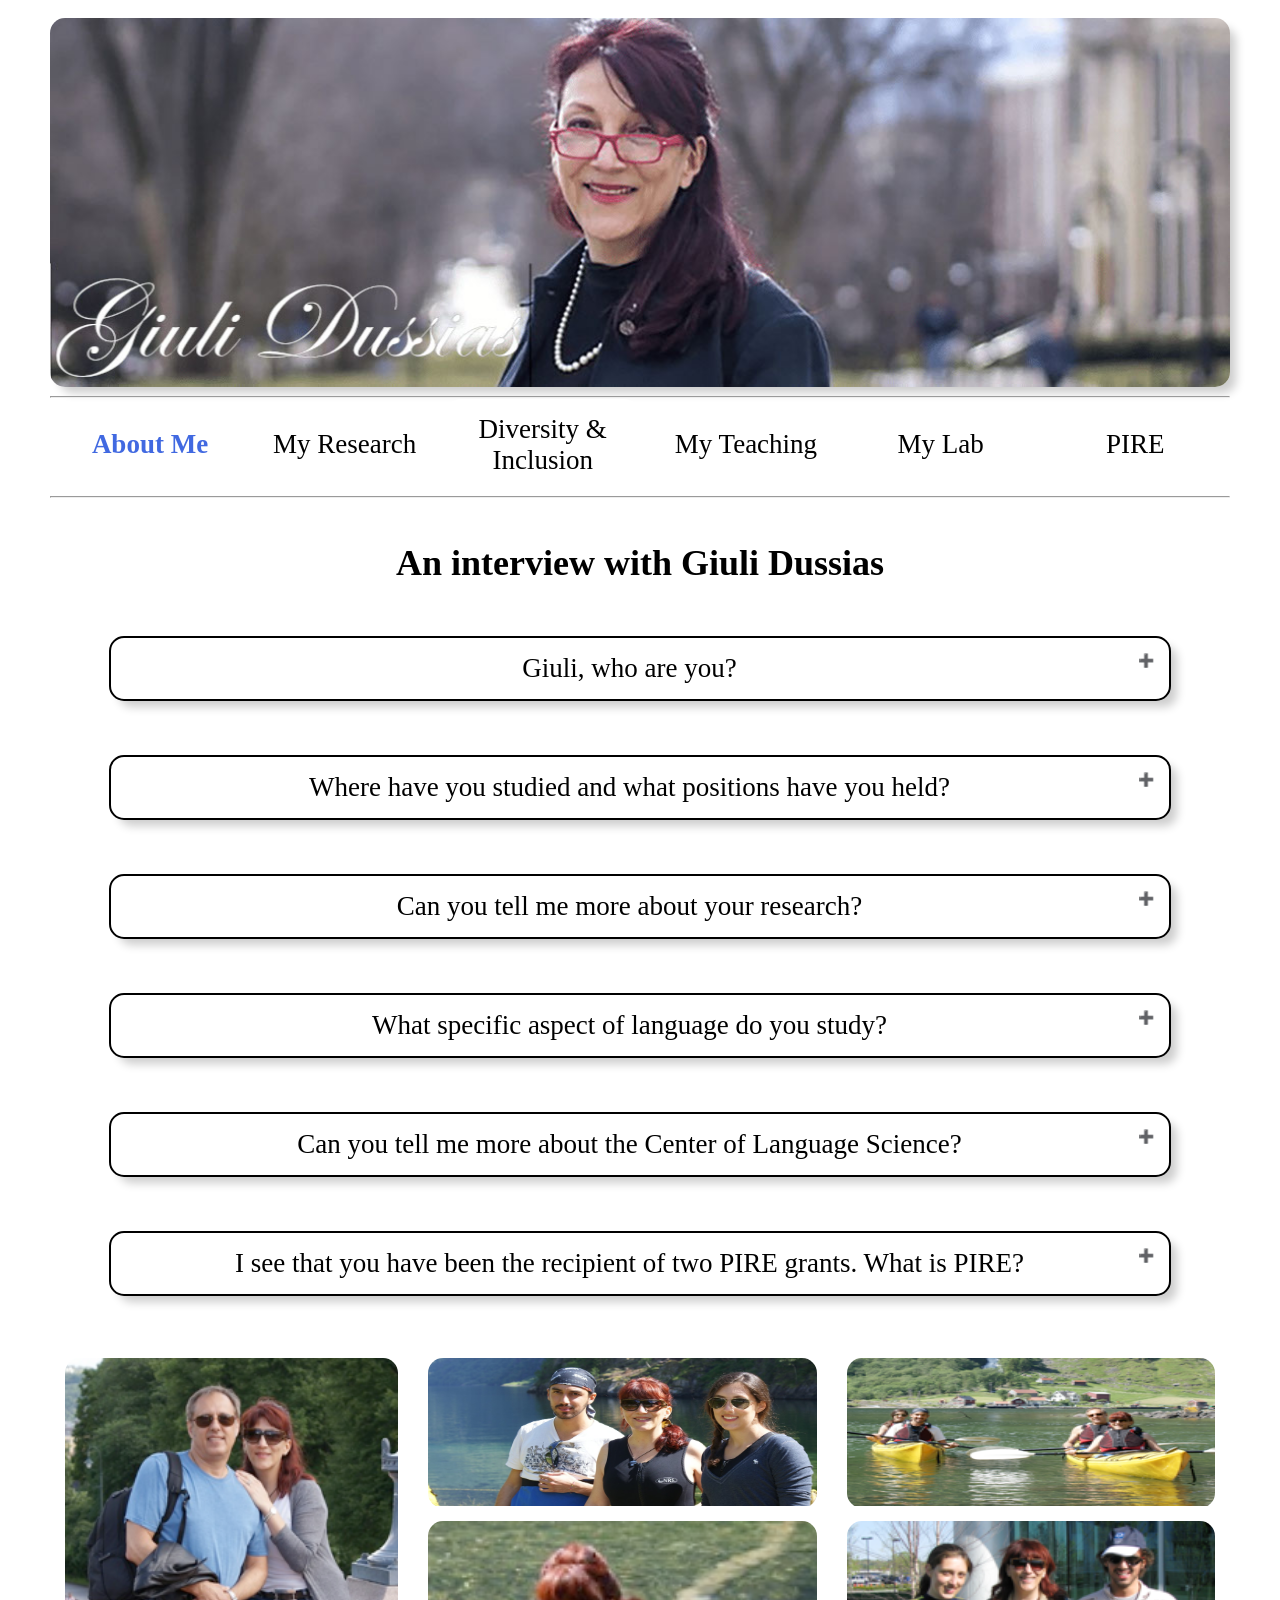
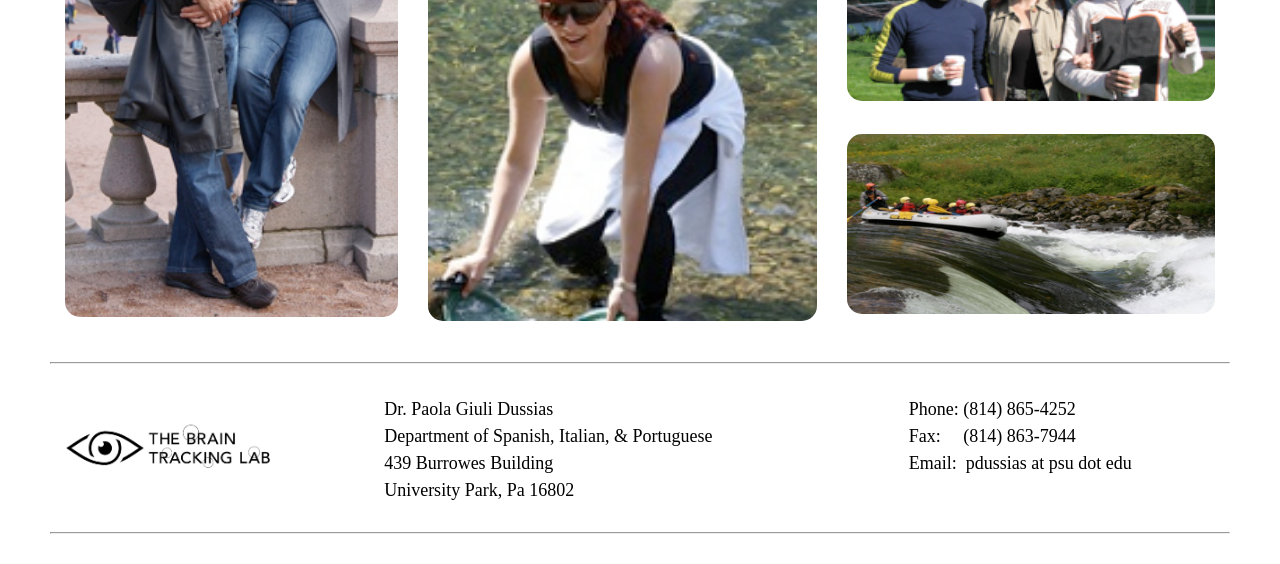
<file: AboutMe.html>
<!DOCTYPE html>
<html>
<link href="style.css" type="text/css" rel="stylesheet">

<head>
  <link rel="icon" href="./favicon.ico" type="image/x-icon">
  <title>The Dussias BrainTracking Lab</title>
  <meta content="width=device-width, initial-scale=1">
</head>


<header>

  <a href="./index.html"> <img class = "headerimg" alt = "a picture of Giuli Dussias" src="./images/Slideshow/header.jpg"/> </a>

<hr/>
  <div class="navbar">
    <div class="dropdown">
      <button class="dropbtn activepage">
        <a href="./AboutMe.html">About Me</a>
      </button>
      <div class="dropdown-content">
      </div> 
    </div>
    <div class="dropdown">
      <button class="dropbtn">
        <a href="./MyResearch.html">My Research</a>
      </button>

    </div>
    <div class="dropdown">
      <button class="dropbtn">
        <a href="./Diversity.html">Diversity & Inclusion</a>
      </button>
      <div class="dropdown-content">
      </div> 
    </div>
    
    <div class="dropdown">
      <button class="dropbtn">
        <a href="./MyTeaching.html">My Teaching</a>
      </button>
    </div>
    
    <div class="dropdown">
      <button class="dropbtn">
        <a href="https://dussiaslab.github.io/DussiasBrainTrackingLab/">My Lab</a>
      </button>
      <div class="dropdown-content">
        <a href="https://dussiaslab.github.io/DussiasBrainTrackingLab/Facilities.html">Facilities</a>
        <a href="https://dussiaslab.github.io/DussiasBrainTrackingLab/CurrentProjects.html">Current Projects</a>
        <a href="https://dussiaslab.github.io/DussiasBrainTrackingLab/LabMembers.html">Lab Members</a>


      </div> 
    </div>
    <div class="dropdown">
      <button class="dropbtn">
        <a href="./PIRE.html">PIRE</a>
      </button>
      <div class="dropdown-content">
      </div> 
    </div>
  </div>

<hr/>
</header>


<body>
  
<article>
<h1>An interview with Giuli Dussias</h1>

<div class="containercollapsible">
  
  <button type="button" class="collapsible" >Giuli, who are you? </button>
    <div class="collapsecontent">
      <p>I am a Professor of Spanish, Linguistics and Psychology in the Department of Spanish, Italian and Portuguese, with affiliate appointments in the Department of Psychology and in the Program in Linguistics. Since 2012, I have been the head of the Department of Spanish, Italian and Portuguese, a department that serves more than 5,000 students per year—with 17 tenured and tenure-track faculty, approximately 50 full-time teaching faculty, and 30 graduate students. I also directly supervise three staff members. My goal has been to create a culture of cross-disciplinary scholarship, and to assert the right to work and learn without fear of persecution based on race, gender identity and expression, language, culture, religion, and all other rights put forth in the Universal Declaration of Human Rights. 
      </p>
    </div>


  <button type="button" class="collapsible">Where have you studied and what positions have you held?  </button>
    <div class="collapsecontent">
      <p>I completed my doctoral studies in the interdisciplinary program in Second Language Acquisition and Teaching at the University of Arizona, with a specialization in syntactic analysis and a minor concentration in second language processing. I then held a faculty position at the University of Illinois Urbana-Champaign (UIUC) for four years (1996-2000), where I was a primary collaborator in pioneering a computer-enhanced hybrid language instruction model consisting of two hours of classroom instruction and two hours of computer-assisted asynchronous instruction. The model—which we devised to respond to a university-wide 3-semester language requirement in the context of challenging budgetary and space constraints— is now widely used in institutions across the US. Prior to assuming my current position at Penn State, I was a Visiting Assistant Professor at the University of Mississippi (2000-2001), where I was hired to implement the model for language instruction that we developed at Illinois.
      </p>
    </div>


  <button type="button" class="collapsible" >Can you tell me more about your research?  </button>
  <div class="collapsecontent">
    <p>My research program is highly collaborative and brings together efforts that bridge bilingualism, linguistic diversity and neuroscience, and takes a cross-disciplinary approach to language processing using converging methodological tools from linguistics, experimental psycholinguistics, and second language acquisition. I conduct experiments using a range of behavioral and neuroscientific methods to examine the way in which bilingual readers and speakers negotiate the presence of two languages in a single mind. In my work, I investigate bilingualism not as a topic of interest in and of itself; rather I employ bilingualism as a tool to investigate aspects of language acquisition and processing that would be difficult to uncover by studying speakers of one language. Recognizing that bilingualism is the rule rather than the exception globally, research from this perspective is now understood as providing evidence that complements monolingual and cross-linguistic research.
    </p>
  </div>


  <button type="button" class="collapsible" ;>What specific aspect of language do you study?  </button>
  <div class="collapsecontent">
    <p>The primary focus of my research, and of the undergraduate research projects and graduate students whose work I have directed, concerns how second language (L2) speakers process the sentences they read or hear. The central question is whether information from one language influences decisions in the other language. In the area of syntactic processing, which has been the focus of my work for the past twenty years, most studies have mainly examined questions concerning the influence of the first language on the processing of the second language. There is now compelling evidence for overlapping syntactic systems between the first language (L1) and the second language, and for the claim that at least some syntactic information is shared between a speaker’s two languages. One important question in this context is whether knowledge of a second language affects the processing of the first language. My students and I have examined the consequences of bilingualism on the native language. Our findings demonstrate that the bilingual’s two languages are open to each other in a way that demonstrates a high level of plasticity, even for structures in the L1 that might have been considered relatively immutable once the native language is acquired.
    </p>
  </div>


  <button type="button" class="collapsible">Can you tell me more about the Center of Language Science?  </button>
  <div class="collapsecontent">
    <p>In 2006, Penn State established the <a href = "http://cls.psu.edu" target="_blank">Center for Language Science</a>, which until 2015 was directed by Professor Judith F. Kroll (now at the University of California, Irvine) and co-directed by Professor Janet van Hell and me. We are now 28 faculty across five academic departments and two colleges (Liberal Arts and Health and Human Development) who represent diverse interests in linguistics, psychology, cognitive neuroscience, and speech and language pathology, and who supervise and co-supervise the work of approximately 50 doctoral students and more than 40 undergraduate students. We developed a dual-title doctoral degree in language science that enables students entering Ph.D. programs in French, German, Spanish, Psychology, and Communication Sciences and Disorders to include training across the language sciences, which allows them to pursue cross-disciplinary research and teaching. A consequence is that I have worked directly with a diverse group of undergraduate and graduate students who are committed to the intellectual pursuit of issues dealing with linguistic diversity and linguistic rights, and who are drawn to the topic by virtue of being bilingual speakers, second language learners, or bidialectal speakers.
    </p>
  </div>


  <button type="button" class="collapsible">I see that you have been the recipient of two PIRE grants. What is PIRE?   </button>
  <div class="collapsecontent">
    <p>To promote the international engagement by U.S. undergraduate and graduate students to conduct research in the language sciences, in 2010 a group of us at the Center for Language Science was awarded a 5-year grant ($2.8 million) from the National Science Foundation Partnerships in International Research and Education (OISE 0968369: Bilingualism, mind, and brain: An interdisciplinary program in cognitive psychology, linguistics, and cognitive neuroscience; PI, Judith F. Kroll; Co- PIs, Giuli Dussias, and Janet van Hell) The program is know known by the acronym <a href = "https://pire.la.psu.edu/" target="_blank">PIRE</a>. We also obtained funds from The College of the Liberal Arts to provide similar experiences to non-US undergraduate and graduate students. During the award period, we sent over 50 undergraduate students to our partner sites in Beijing and Hong Kong (China), Bangor (Wales), Granada (Spain), Tarragona (Spain), Leipzig (Germany), Nijmegen (The Netherlands) and Lund (Sweden). </p>
    <p>As a result of the mentorship that I have provided to my undergraduate students, I received the 2012 Outstanding Faculty Adviser Award from the College of The Liberal Arts. In addition, my efforts to internationalize bilingualism research and increase diversity were recognized with the 2012 Penn State’s Spirit of Internationalization Award.</p>
    <p>In 2016, we applied and were again awarded a second 5-year grant ($5 million) from the National Science Foundation Partnerships in International Research and Education (OISE 1545900:Translating cognitive and brain sciences in the laboratory and field to language learning environments; PI at Penn State, Paola E. Dussias; PI at UC Irvine, Judith F. Kroll; Co- PIs at Penn State, Janet van Hell and John Lipski), this time to create an international network of translational research on language learning for undergraduate and graduate students. So far, we have trained a combined 109 undergraduate students (50 at PSU and 59 at UC Riverside and UC-Irvine).</p>
    <p>In December 2014, the Center for Language Science at Penn State became the first US chapter of an organization founded in Europe, <a href="http://cls.psu.edu/bilingualism-matters" target="_blank">Bilingualism Matters</a>, that translates findings related to bilingualism for parents raising bilingual children, for teachers and educators implementing new curricula for language learning in schools, and for policy makers.</p>
  </div>

</div>



  

  <div class="containercollageGiuli">
    <div class="photo photo-10 largeG">
      <img src="./images/People/Giuli/shapeimage_9.png">
    </div>
    <div class="photo photo-11 smalltop">
      <img src="./images/People/Giuli/shapeimage_1.png">
    </div>
    <div class="photo photo-12 smalltop">
      <img src="./images/People/Giuli/shapeimage_12.png">
    </div>
    <div class="photo photo-13 mid">
      <img src="./images/People/Giuli/shapeimage_3.png">
    </div>
    <div class="photo photo-14 smallmid">
      <img src="./images/People/Giuli/shapeimage_10.png">
    </div>
    <div class="photo photo-17 smallmid">
      <img src="./images/People/Giuli/shapeimage_5.png">
    </div>
  
  </div>

</article>
<br>

<footer>
  <hr/>
  <div class = "main">
    <div class="flextable" style = "width: 20%;">
      <div class = "flexitemcenterfooter">
        <a href = "./MyLab.html" target="_blank"><img src="./images/Web_Logo-Black.jpg" class = "logo" alt="Penn State lion logo" ></a>
      </div>
    </div>
    <div class = "flextable"style = "width: 80%;">
      <div class = "flexitemleft">
        <p>Dr. Paola Giuli Dussias<br>
        Department of Spanish, Italian, & Portuguese<br>
        439 Burrowes Building<br>
        University Park, Pa 16802</p>
      </div>
      <div class = "flexitemleft" id = "contact">
        <p>Phone:&nbsp;(814) 865-4252  <br>
        Fax: &nbsp;  &nbsp; (814) 863-7944 <br>
        Email: &nbsp;pdussias at psu dot edu  </p>
      </div>
    </div>
  </div>
  <hr/>
</footer>

<br>


<script>

var coll = document.getElementsByClassName("collapsible");
  var i;
  
  for (i = 0; i < coll.length; i++) {
    coll[i].addEventListener("click", function() {
      this.classList.toggle("active2");
      var content = this.nextElementSibling;
      if (content.style.maxHeight){
        content.style.maxHeight = null;
      } else {
        content.style.maxHeight = "1200px";
      }
    });
  }
  </script>
</body>



</html>
</file>
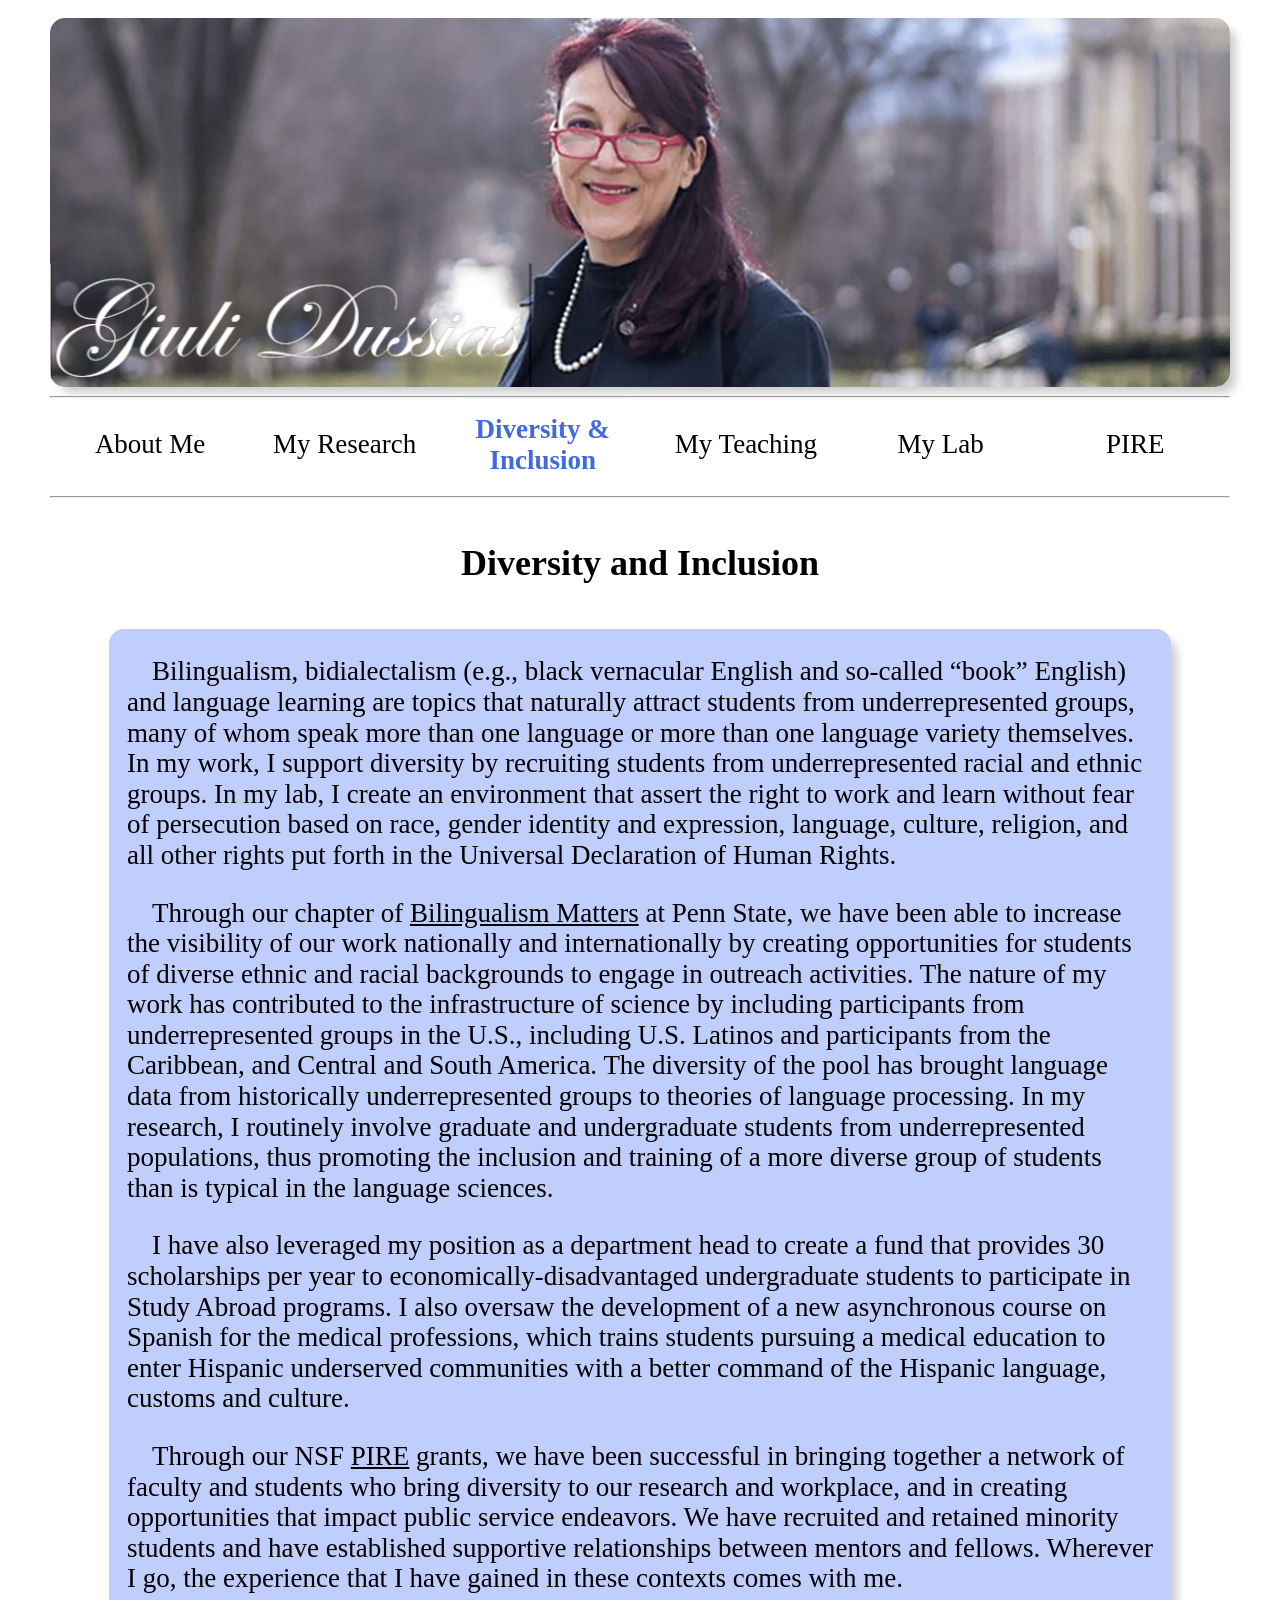
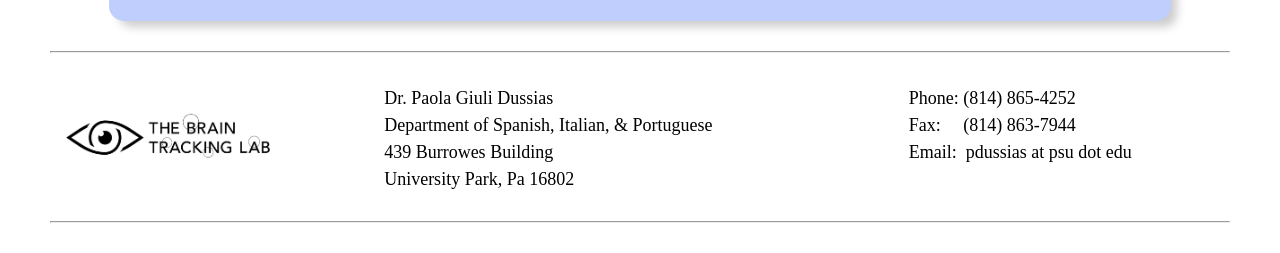
<file: Diversity.html>
<!DOCTYPE html>
<html>
<link href="style.css" type="text/css" rel="stylesheet">

<head>
  <link rel="icon" href="./favicon.ico" type="image/x-icon">
  <title>The Dussias BrainTracking Lab</title>
  <meta content="width=device-width, initial-scale=1">
</head>



<header>

  <a href="./index.html"> <img class = "headerimg" alt = "a picture of Giuli Dussias" src="./images/Slideshow/header.jpg"/> </a>

  <hr/>
  <div class="navbar">
    <div class="dropdown">
      <button class="dropbtn ">
        <a href="./AboutMe.html">About Me</a>
      </button>
      <div class="dropdown-content">
      </div> 
    </div>
    <div class="dropdown">
      <button class="dropbtn">
        <a href="./MyResearch.html">My Research</a>
      </button>

    </div>
    <div class="dropdown">
      <button class="dropbtn activepage">
        <a href="./Diversity.html">Diversity & Inclusion</a>
      </button>
      <div class="dropdown-content">
      </div> 
    </div>
    
    <div class="dropdown">
      <button class="dropbtn">
        <a href="./MyTeaching.html">My Teaching</a>
      </button>
    </div>
    
    <div class="dropdown">
      <button class="dropbtn">
        <a href="https://dussiaslab.github.io/DussiasBrainTrackingLab/">My Lab</a>
      </button>
      <div class="dropdown-content">
        <a href="https://dussiaslab.github.io/DussiasBrainTrackingLab/Facilities.html">Facilities</a>
        <a href="https://dussiaslab.github.io/DussiasBrainTrackingLab/CurrentProjects.html">Current Projects</a>
        <a href="https://dussiaslab.github.io/DussiasBrainTrackingLab/LabMembers.html">Lab Members</a>


      </div> 
    </div>
    <div class="dropdown">
      <button class="dropbtn">
        <a href="./PIRE.html">PIRE</a>
      </button>
      <div class="dropdown-content">
      </div> 
    </div>
  </div>

<hr/>
</header>


<body>
  
<article>
<h1>Diversity and Inclusion</h1>


<div class = "contentbox">
<p>Bilingualism, bidialectalism (e.g., black vernacular English and so-called “book” English) and language learning are topics that naturally attract students from underrepresented groups, many of whom speak more than one language or more than one language variety themselves. In my work, I support diversity by recruiting students from underrepresented racial and ethnic groups. In my lab, I create an environment that assert the right to work and learn without fear of persecution based on race, gender identity and expression, language, culture, religion, and all other rights put forth in the Universal Declaration of Human Rights.</p>
<p>Through our chapter of <a href="http://cls.psu.edu/bilingualism-matters" target="_blank"> Bilingualism Matters</a> at Penn State, we have been able to increase the visibility of our work nationally and internationally by creating opportunities for students of diverse ethnic and racial backgrounds to engage in outreach activities. The nature of my work has contributed to the infrastructure of science by including participants from underrepresented groups in the U.S., including U.S. Latinos and participants from the Caribbean, and Central and South America. The diversity of the pool has brought language data from historically underrepresented groups to theories of language processing. In my research, I routinely involve graduate and undergraduate students from underrepresented populations, thus promoting the inclusion and training of a more diverse group of students than is typical in the language sciences.</p>
<p> I have also leveraged my position as a department head to create a fund that provides 30 scholarships per year to economically-disadvantaged undergraduate students to participate in Study Abroad programs. I also oversaw the development of a new asynchronous course on Spanish for the medical professions, which trains students pursuing a medical education to enter Hispanic underserved communities with a better command of the Hispanic language, customs and culture.</p>
<p>Through our NSF <a href="https://pire.la.psu.edu/" target="_blank">PIRE</a> grants, we have been successful in bringing together a network of faculty and students who bring diversity to our research and workplace, and in creating opportunities that impact public service endeavors. We have recruited and retained minority students and have established supportive relationships between mentors and fellows. Wherever I go, the experience that I have gained in these contexts comes with me.</p>
</div>

</article>
<br>

<footer>
  <hr/>
  <div class = "main">
    <div class="flextable" style = "width: 20%;">
      <div class = "flexitemcenterfooter">
        <a href = "./MyLab.html" target="_blank"><img src="./images/Web_Logo-Black.jpg" class = "logo" alt="Penn State lion logo" ></a>
      </div>
    </div>
    <div class = "flextable"style = "width: 80%;">
      <div class = "flexitemleft">
        <p>Dr. Paola Giuli Dussias<br>
        Department of Spanish, Italian, & Portuguese<br>
        439 Burrowes Building<br>
        University Park, Pa 16802</p>
      </div>
      <div class = "flexitemleft" id = "contact">
        <p>Phone:&nbsp;(814) 865-4252  <br>
        Fax: &nbsp;  &nbsp; (814) 863-7944 <br>
        Email: &nbsp;pdussias at psu dot edu  </p>
      </div>
    </div>
  </div>
  <hr/>
</footer>

<br>


<script>
  var coll = document.getElementsByClassName("collapsible");
  var i;
  
  for (i = 0; i < coll.length; i++) {
    coll[i].addEventListener("click", function() {
      this.classList.toggle("active");
      var content = this.nextElementSibling;
      if (content.style.maxHeight){
        content.style.maxHeight = null;
      } else {
        content.style.maxHeight = content.scrollHeight + "px";
      }
    });
  }
  </script>
</body>



</html>
</file>
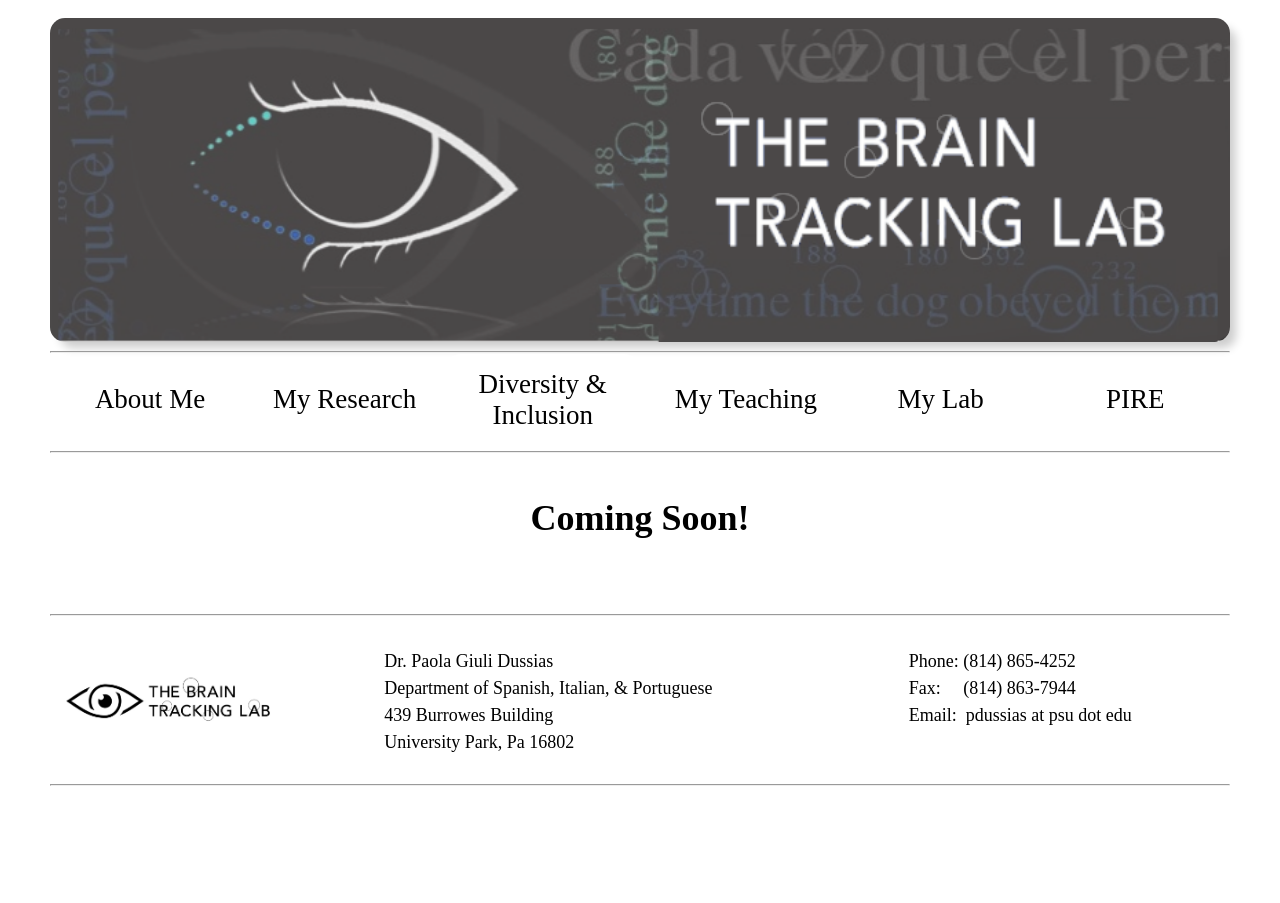
<file: Grants.html>
<!DOCTYPE html>
<html>
<link href="style.css" type="text/css" rel="stylesheet">

<head>
  <link rel="icon" href="./favicon.ico" type="image/x-icon">
  <title>The Dussias BrainTracking Lab</title>
  <meta content="width=device-width, initial-scale=1">
</head>


<header>

  <a href="./index.html"> <img class = "headerimg" alt = "the lab banner image with logo" src="./images/bLabBanner.png"/> </a>

  <hr/>
  <div class="navbar">
    <div class="dropdown">
      <button class="dropbtn">
        <a href="./AboutMe.html">About Me</a>
      </button>
      <div class="dropdown-content">
      </div> 
    </div>
    <div class="dropdown">
      <button class="dropbtn">
        <a href="./MyResearch.html">My Research</a>
      </button>
      <div class="dropdown-content">
        <a href="./Publications.html">Publications</a>
        <a href="./Grants.html">Grants</a>
      </div> 
    </div>
    <div class="dropdown">
      <button class="dropbtn">
        <a href="./Diversity.html">Diversity & Inclusion</a>
      </button>
      <div class="dropdown-content">
      </div> 
    </div>
    
    <div class="dropdown">
      <button class="dropbtn">
        <a href="./MyTeaching.html">My Teaching</a>
      </button>
    </div>
    
    <div class="dropdown">
      <button class="dropbtn">
        <a href="./MyLab.html">My Lab</a>
      </button>
      <div class="dropdown-content">
        <a href="./Facilities.html">Facilities</a>
        <a href="./CurrentProjects.html">Current Projects</a>
        <a href="./LabMembers.html">Lab Members</a>


      </div> 
    </div>
    <div class="dropdown">
      <button class="dropbtn">
        <a href="./PIRE.html">PIRE</a>
      </button>
      <div class="dropdown-content">
      </div> 
    </div>
  </div>

<hr/>
</header>


<body>
  
<article>

<h1>Coming Soon!</h1>

</article>
<br>

<footer>
  <hr/>
  <div class = "main">
    <div class="flextable" style = "width: 20%;">
      <div class = "flexitemcenterfooter">
        <a href = "./MyLab.html" target="_blank"><img src="./images/Web_Logo-Black.jpg" class = "logo" alt="Penn State lion logo" ></a>
      </div>
    </div>
    <div class = "flextable"style = "width: 80%;">
      <div class = "flexitemleft">
        <p>Dr. Paola Giuli Dussias<br>
        Department of Spanish, Italian, & Portuguese<br>
        439 Burrowes Building<br>
        University Park, Pa 16802</p>
      </div>
      <div class = "flexitemleft" id = "contact">
        <p>Phone:&nbsp;(814) 865-4252  <br>
        Fax: &nbsp;  &nbsp; (814) 863-7944 <br>
        Email: &nbsp;pdussias at psu dot edu  </p>
      </div>
    </div>
  </div>
  <hr/>
</footer>

<br>

</body>

<script>
  var myIndex = 0;
  carousel();
  
  function carousel() {
    var i;
    var x = document.getElementsByClassName("mySlides");
    for (i = 0; i < x.length; i++) {
      x[i].style.display = "none";  
    }
    myIndex++;
    if (myIndex > x.length) {myIndex = 1}    
    x[myIndex-1].style.display = "block";  
    setTimeout(carousel, 5000); // Change image every 5 seconds
  }
  </script>

</html>
</file>
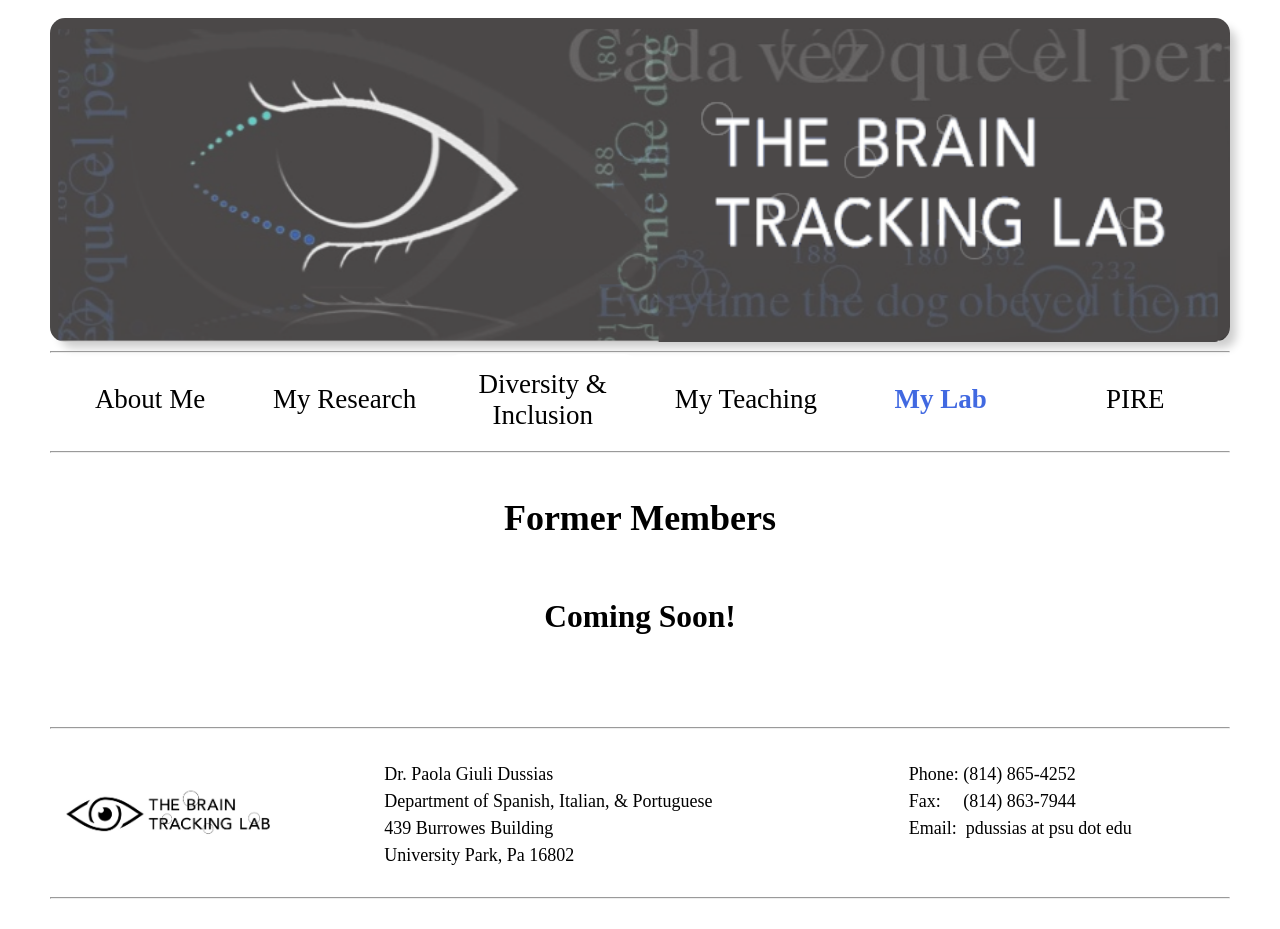
<file: LabMembers_FormerMembers.html>
<!DOCTYPE html>
<html>
<link href="style.css" type="text/css" rel="stylesheet">

<head>
  <link rel="icon" href="./favicon.ico" type="image/x-icon">
  <title>The Dussias BrainTracking Lab</title>
  <meta content="width=device-width, initial-scale=1">
</head>


<header>

  <a href="./index.html"> <img class = "headerimg" alt = "the lab banner image with logo" src="./images/bLabBanner.png"/> </a>

  <hr/>
  <div class="navbar">
    <div class="dropdown">
      <button class="dropbtn">
        <a href="./AboutMe.html">About Me</a>
      </button>
      <div class="dropdown-content">
      </div> 
    </div>
    <div class="dropdown">
      <button class="dropbtn">
        <a href="./MyResearch.html">My Research</a>
      </button>
    </div>
    <div class="dropdown">
      <button class="dropbtn">
        <a href="./Diversity.html">Diversity & Inclusion</a>
      </button>
      <div class="dropdown-content">
      </div> 
    </div>
    
    <div class="dropdown">
      <button class="dropbtn">
        <a href="./MyTeaching.html">My Teaching</a>
      </button>
    </div>
    
    <div class="dropdown">
      <button class="dropbtn activepage">
        <a href="./MyLab.html">My Lab</a>
      </button>
      <div class="dropdown-content">
        <a href="./Facilities.html">Facilities</a>
        <a href="./CurrentProjects.html">Current Projects</a>
        <a href="./LabMembers.html"style = "font-weight: bold;color: royalblue;">Lab Members</a>


      </div> 
    </div>
    <div class="dropdown">
      <button class="dropbtn">
        <a href="./PIRE.html">PIRE</a>
      </button>
      <div class="dropdown-content">
      </div> 
    </div>
  </div>

<hr/>
</header>


<body>
  
<article>

  <h1>Former Members</h1>
  <h2>Coming Soon!</h2>


  <br>
  <!-- <div class="container">
      <div class="spacer">
        <div class="cards">

          <div class="row">
            <div class = "flexitem" style="width: 50%; padding: 10px;">
              <div class="containermember3">
                <div class="photo Pic-1 memberpic_ug">
                  <img src="./images/People/CurrentMembers/JessicaS_crop.jpg">
                </div>
                <div class="photo contactinfo info">
                  <h3>Jessica Segal</h3>
                  <p>Email: jls1217 at psu dot edu</p>
                </div>
                <div class="photo memberinfo info">
                  <p>Jessica is a senior in the Fall of 2020 at Penn State majoring in Psychology with a minor in Italian. A fun fact about her is that she sails most weekends before it gets too cold.</p>
                </div>
              </div>
            </div>
            <div class = "flexitem" style="width: 50%; padding: 10px;">
              <div class="containermember3" >
                <div class="photo Pic-1 memberpic_ug">
                  <img src="./images/People/CurrentMembers/PSU.png">
                </div>
                <div class="photo contactinfo info">
                  <h3>NAME</h3>
                  <p>Email: XXX at psu dot edu</p>
                </div>
                <div class="photo memberinfo info">
                  <p></p>
                </div>
              </div>
            </div>
          </div>
          <div class="row">
            <div class = "flexitem" style="width: 50%; padding: 10px;">
              <div class="containermember3">
                <div class="photo Pic-1 memberpic_ug">
                  <img src="./images/People/CurrentMembers/PSU.png">
                </div>
                <div class="photo contactinfo info">
                  <h3>NAME</h3>
                  <p>Email: XXX at psu dot edu</p>
                </div>
                <div class="photo memberinfo info">
                  <p></p>
                </div>
              </div>
            </div>
            <div class = "flexitem" style="width: 50%; padding: 10px;">
              <div class="containermember3">
                <div class="photo Pic-1 memberpic_ug">
                  <img src="./images/People/CurrentMembers/PSU.png">
                </div>
                <div class="photo contactinfo info">
                  <h3>NAME</h3>
                  <p>Email: XXX at psu dot edu</p>
                </div>
                <div class="photo memberinfo info">
                  <p></p>
                </div>
              </div>
            </div>
          </div>
        </div>
      </div>
  </div>


  <br>


  
 -->


</article>
<br>

<footer>
  <hr/>
  <div class = "main">
    <div class="flextable" style = "width: 20%;">
      <div class = "flexitemcenterfooter">
        <a href = "./MyLab.html" target="_blank"><img src="./images/Web_Logo-Black.jpg" class = "logo" alt="Penn State lion logo" ></a>
      </div>
    </div>
    <div class = "flextable"style = "width: 80%;">
      <div class = "flexitemleft">
        <p>Dr. Paola Giuli Dussias<br>
        Department of Spanish, Italian, & Portuguese<br>
        439 Burrowes Building<br>
        University Park, Pa 16802</p>
      </div>
      <div class = "flexitemleft" id = "contact">
        <p>Phone:&nbsp;(814) 865-4252  <br>
        Fax: &nbsp;  &nbsp; (814) 863-7944 <br>
        Email: &nbsp;pdussias at psu dot edu  </p>
      </div>
    </div>
  </div>
  <hr/>
</footer>

<br>

</body>


</html>
</file>
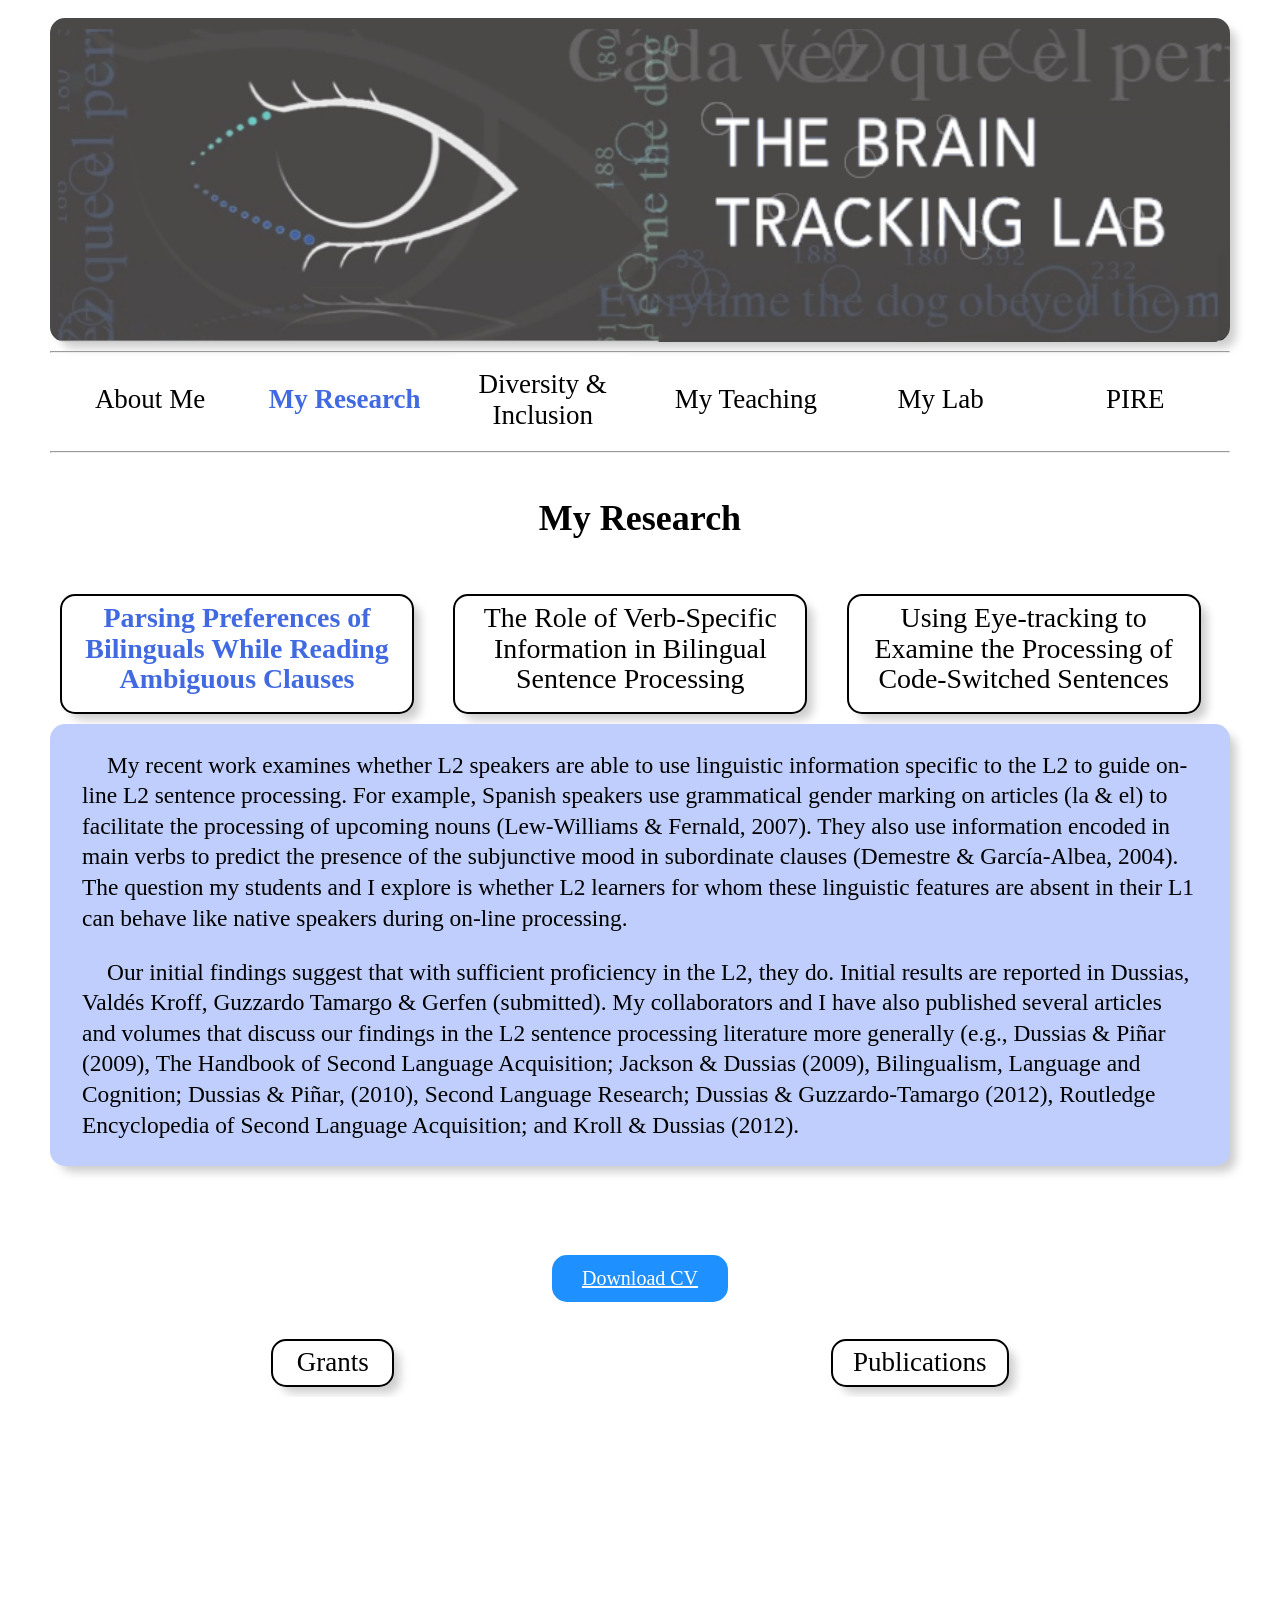
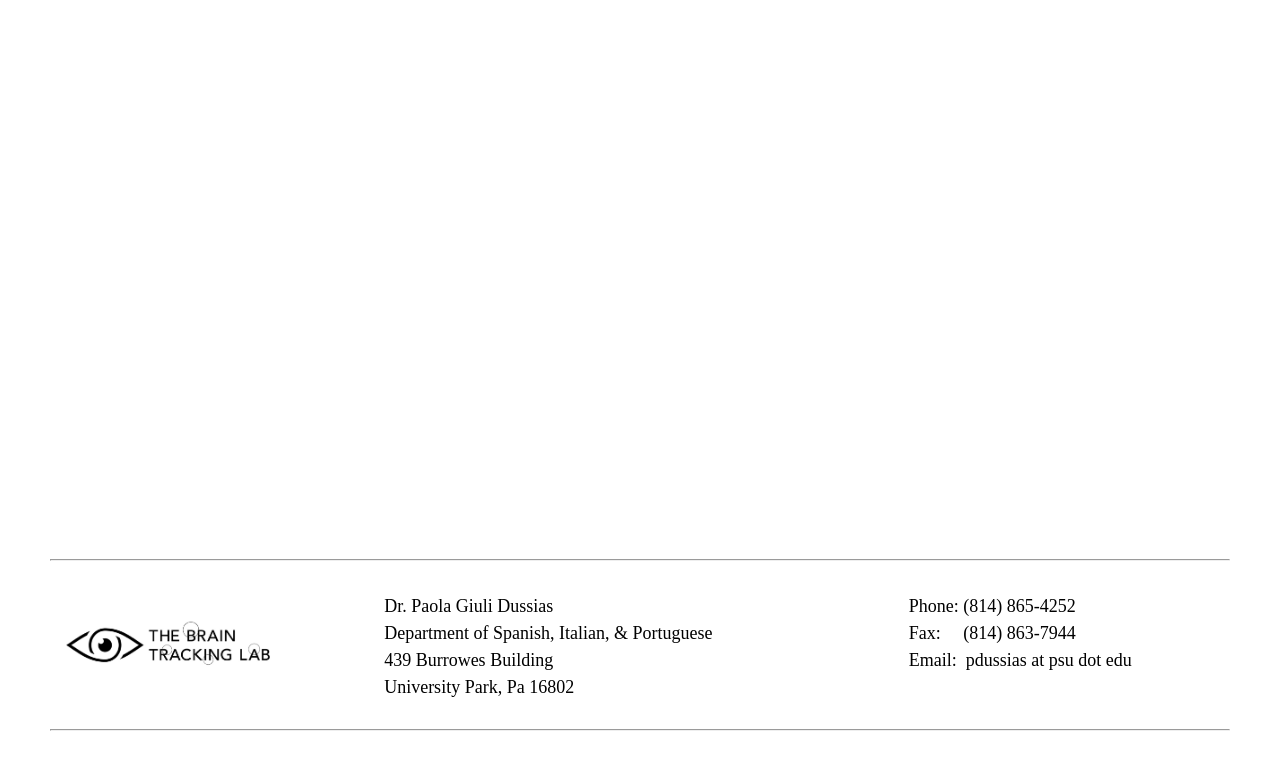
<file: MyResearch.html>
<!DOCTYPE html>
<html>
<link href="style.css" type="text/css" rel="stylesheet">

<head>
  <link rel="icon" href="./favicon.ico" type="image/x-icon">
  <title>The Dussias BrainTracking Lab</title>
  <meta content="width=device-width, initial-scale=1">
</head>


<header>

  <a href="./index.html"> <img class = "headerimg" alt = "the lab banner image with logo" src="./images/bLabBanner.png"/> </a>

  <hr/>
  <div class="navbar">
    <div class="dropdown">
      <button class="dropbtn ">
        <a href="./AboutMe.html">About Me</a>
      </button>
      <div class="dropdown-content">
      </div> 
    </div>
    <div class="dropdown">
      <button class="dropbtn activepage">
        <a href="./MyResearch.html">My Research</a>
      </button>

    </div>
    <div class="dropdown">
      <button class="dropbtn">
        <a href="./Diversity.html">Diversity & Inclusion</a>
      </button>
      <div class="dropdown-content">
      </div> 
    </div>
    
    <div class="dropdown">
      <button class="dropbtn">
        <a href="./MyTeaching.html">My Teaching</a>
      </button>
    </div>
    
    <div class="dropdown">
      <button class="dropbtn">
        <a href="https://dussiaslab.github.io/DussiasBrainTrackingLab/">My Lab</a>
      </button>
      <div class="dropdown-content">
        <a href="https://dussiaslab.github.io/DussiasBrainTrackingLab/Facilities.html">Facilities</a>
        <a href="https://dussiaslab.github.io/DussiasBrainTrackingLab/CurrentProjects.html">Current Projects</a>
        <a href="https://dussiaslab.github.io/DussiasBrainTrackingLab/LabMembers.html">Lab Members</a>


      </div> 
    </div>
    <div class="dropdown">
      <button class="dropbtn">
        <a href="./PIRE.html">PIRE</a>
      </button>
      <div class="dropdown-content">
      </div> 
    </div>
  </div>

<hr/>
</header>
<body>
  
<article>


  <h1>My Research</h1>

  <div class = "container" style="min-height: 400px;">
    <ul class="tab">
      <li><a class="tablinks researchinteresttabs active" style="min-height: 120px;" onclick="openTab(event, 'ResearchInterest1')">Parsing Preferences of Bilinguals While Reading Ambiguous Clauses</a></li>
      <li><a class="tablinks researchinteresttabs" style="min-height: 120px;" onclick="openTab(event, 'ResearchInterest2')">The Role of Verb-Specific Information in Bilingual Sentence Processing</a></li>
      <li><a class="tablinks researchinteresttabs"  style="min-height: 120px;"onclick="openTab(event, 'ResearchInterest3')">Using Eye-tracking to Examine the Processing of Code-Switched Sentences</a></li>
  
    </ul>
  
        <div id="ResearchInterest1" class="tabcontent" style="display: block;">
          <p>My recent work examines whether L2 speakers are able to use linguistic information specific to the L2 to guide on-line L2 sentence processing. For example, Spanish speakers use grammatical gender marking on articles (la & el) to facilitate the processing of upcoming nouns (Lew-Williams & Fernald, 2007). They also use information encoded in main verbs to predict the presence of the subjunctive mood in subordinate clauses (Demestre & García-Albea, 2004). The question my students and I explore is whether L2 learners for whom these linguistic features are absent in their L1 can behave like native speakers during on-line processing.</p>
          <p>Our initial findings suggest that with sufficient proficiency in the L2, they do. Initial results are reported in Dussias, Valdés Kroff, Guzzardo Tamargo & Gerfen (submitted). My collaborators and I have also published several articles and volumes that discuss our findings in the L2 sentence processing literature more generally (e.g., Dussias & Piñar (2009), The Handbook of Second Language Acquisition; Jackson & Dussias (2009), Bilingualism, Language and Cognition; Dussias & Piñar, (2010), Second Language Research; Dussias & Guzzardo-Tamargo (2012), Routledge Encyclopedia of Second Language Acquisition; and Kroll & Dussias (2012).</p>
        </div>
  
        <div id="ResearchInterest2" class="tabcontent">
        <p>Research findings with monolingual speakers indicate that verbal information influences the way in which syntactic structure is built during online sentence processing. Two types of verbal information that become available immediately during processing are the verb’s subcategorization frame and the verb’s preferences or biases (e.g., Trueswell, Tanenhaus & Kello, 1993). A verb’s subcategorization frame denotes the type of complement that is permissible or required following a verb (i.e., direct object, prepositional phrase, etc.). Verb bias, however, refers to the verb’s preferential subcategorization frame and plays a fundamental role in the case of verbs that subcategorize for more than one complement type.</p>
         <p> In my recent work, I explore whether the high cross-linguistic activation resulting from the existence of cognates in the bilingual’s two languages (Elston-Güttler, 2000; Jared & Kroll, 2001; Schwartz and Kroll, 2006; Van Hell, 1998) allows for the transfer of verbal information from the L1 system, resulting in differences between the way in which L2 readers parse L2 written input. Findings indicating that lexical information from the bilingual’s more dominant language is highly activated and used during L2 sentence processing would be congenial with constraint-based models of language comprehension because they would suggest that the parsing mechanism of bilingual speakers is permeable in the sense that information in one language affects processing in the other language.  The results of these studies have been published in Acta Psychologica (Dussias & Cramer, 2008) and Behavior and Research Methods (Dussias, Marful, Gerfen & Bajo, 2010). They also served as preliminary data for a grant proposal to the National Institutes of Health currently under review (first submission of the grant proposal received a percentile score 14%; typical cut-off for funding is 10% or less) and formed the basis of a National Science Foundation Graduate Fellowship awarded in 2010 to my student Amelia Dietrich.</p>
        </div>
  
        <div id="ResearchInterest3" class="tabcontent">
        
        <p>Because of my interest in cognitive aspects of bilingualism and in language contact phenomena, I have conducted a series of studies on code-switching. Proficient bilinguals often code-switch in the midst of speaking with other bilinguals and the linguistic principles that govern the observed switches have been a focus of debate (e.g., Myers-Scotton, 2005). Although code-switching performance has been analyzed primarily from the perspective of bilingual speakers, there are critical consequences for comprehension because unlike production, which is under the control of the speaker, comprehension is unpredictable.</p>
        <p>To investigate the relationship that exists between the frequency of occurrence of code-switches in naturalistic data (i.e., production data) and the ease with which the comprehension mechanism processes these code-switches, I have used eye-tracking methods to examine the processing of code-switched sentences.  Initial studies, which received funding from a grant proposal by the National Science Foundation in 2008 (PI, Dussias, Co-PI Gerfen) show that sentences containing switches frequently found in corpora are easier to process than sentences containing switches that are infrequent. These results not only inform the debate in the monolingual literature about the relationship between comprehension and production mechanisms, but also enrich the theoretical foundation of code-switching research by providing a measure of the predictive accuracy of grammatical and psycholinguistic models, and by suggesting critical and potentially neglected variables in the study of code-switching. The initial findings are reported in Dussias, Guzzardo Tamargo, Valdés Kroff, Gerfen (accepted) and Kroll, Dussias, Bogulski, Valdés Kroff, (2012). This topic also formed the basis of two National Science Foundation Dissertation Improvement Awards awarded in 2011 to my students Rosa Guzzardo Tamargo and Jorge Valdés Kroff.</p>
        </div>
    </div>


<br>
<br>

<br>


<!-- Download CV button -->
<div class = "container" style="min-height: 100px;   display: flex;justify-content: center;align-items: center;">
  <button class="downloadbtn"  style="margin: 10px;">
    <i class="fa fa-download"></i>
    <a href="./assets/Dussias_CV_Updated_March_2022.docx" target="_blank">Download CV</a>
    </button>
  </div>



    <div class = "container" style="min-height: 800px;">

<!-- Sets up Grants and Publications tabs -->
      <ul class="tab">
        <li><a class="tablinks2" onclick="openTab2(event, 'Grants')">Grants</a></li>
        <li><a class="tablinks2" onclick="openTab2(event, 'Publications')">Publications</a></li>
      </ul>


 <!-- Sets up nested tabs inside the Grants main tab -->
          <div id="Grants" class="tabcontent2" style="background-color: white; border: 2px solid black;" >
            <div class = "container" style="min-height: 500px;">
              <ul class="tab">
                <li><a class="tablinks3 active" onclick="openTab3(event, 'EM_current')">Extramural - Current</a></li>
                <li><a class="tablinks3" onclick="openTab3(event, 'EM_past')">Extramural - Past</a></li>
                <li><a class="tablinks3" onclick="openTab3(event, 'EM_advisee')">Extramural - Students & Postdocs</a></li>
                <li><a class="tablinks3" onclick="openTab3(event, 'IM')">Intramural - Past</a></li>

              </ul>
            
      <!-- Extramural Current nested tabs content -->
                  <div id="EM_current" class="tabcontent3 " style="display: block; font-size: 1rem;line-height: 1.5rem;">
                    <h1>Translating cognitive and brain science in the laboratory and field to language learning environments</h1>                  

                    <div>
                      <p style="float: left; margin: 15px;"><img src="./images/nsf.png" height="150px" width="150px"></p>
                      <p>PI: Paola E. Dussias  (The Pennsylvania State University)
                        <br>
                        <br>
                      Co-PI's:<br>
                      Judith F. Kroll (University of California, Irvine) (Former PI)<br>
                      John Lipski (The Pennsylvania State University)<br>
                      Janet van Hell (The Pennsylvania State University)<br>
                      <strong>Awarded Amount</strong>:  5,000,000 (on a no-cost extension until 2021)<br>  </p>
                    </div>


                    <h1>Project Abstract</h1>
                    <p class = "indent">In this PIRE project, The Pennsylvania State University partners with domestic and international collaborators in Europe, Latin America, and Asia, to conduct research that exploits the excitement of recent scientific discoveries that demonstrate that the use of two or more languages changes minds and brains to be more open to learning, more cognitively flexible, and more resistant to cognitive decline. The goal of the project is to translate the science of language learning for education and to examine the contexts and consequences of language learning in the classroom and in the field for a population who are increasingly diverse and range from learners to highly proficient bilinguals. The planned research will impact learners immersed in their native or second language, examine bilinguals who are young and old, and develop new models of learning and literacy. This PIRE will bring language science from the laboratory to practice and will integrate field research with laboratory-based experimentation to provide unique new data on minority and endangered languages, populations with limited literacy, and the consequences of living and learning in a multilingual environment. It will train a diverse workforce of language scientists to be prepared to conduct both basic and applied research and will develop new international collaborations that translate basic science in culturally diverse contexts.</p>
                    <p class = "indent">Research on language learning and bilingualism has been fueled by a set of scientific discoveries made possible by emerging neuroscience technologies and the analysis of large scale corpora. These new discoveries show that there is far greater experience-induced plasticity than traditionally understood. Not only are infants and young children open to new learning, but older children, young adults, and even older adults are open to new experience that changes their brains and behavior. The broad PIRE network of partnerships will enable investigations in contexts where the form of language learning and language contact differ from the environments that have typically informed research to date. The PIRE will train undergraduates, graduate students, and postdoctoral fellows to conduct translational research across three broad themes: (1) Language learning across the life span; (2) The role of instructional approaches for successful learning outcomes; and (3) The impact of diverse social environments for language learning. The planned research will exploit a range of behavioral, neuroscience, and field methods to identify readiness and need for intervention, to track learning in real time, and to assess new learning outcomes.</p>


                    <h1>Lab-Affiliated Publications</h1>
                    <p>Halberstadt, L., Valdés Kroff, J. R., & Dussias, P. E.. "Grammatical gender processing in L2 speakers of Spanish: The role of cognate status and gender transparency," Journal of Second Language Studies, 2018.</p>
                    <p>Johns, M. A., Valdés Kroff, J. R., Dussias, P. E.. "Mixing things up: How blocking and mixing affect the processing of codemixed sentences," International Journal of Bilingualism, v.23, 2019, p. 584.</p>
                    <p>Kroll, J. F., Dussias, P. E., & Bajo, T.. "Language use across international contexts: shaping the minds of L2 speakers," Annual Review of Applied Linguistics, v.38, 2018, p. 60.</p>
                    <p>Pulido, M. F. & Dussias, P. E.. "The Neural Correlates of Conflict Detection and Resolution During Multiword Lexical Selection: Evidence from Bilinguals and Monolinguals," Brain Sciences, v.9, 2019, p. 110.</p>
                    <p>Valdés Kroff, J. R., Guzzardo Tamargo, R. E., Dussias, P. E.. "Experimental contribution of eye-tracking to the understanding of comprehension processes while hearing and reading code- switches," Linguistic Approaches to Bilingualism, v.8, 2018.</p>
                    <p>Rossi, E., Diaz, M., Kroll, J. F., & Dussias, P. E.. "Late Bilinguals Are Sensitive to Unique Aspects of Second Language Processing: Evidence from Clitic Pronouns Word-Order," Frontiers in Psychology, v.8, 2017.</p>
                    <p>Beatty-Martínez, A. L., Valdés Kroff, J. R., & Dussias, P. E.. "From the field to the lab: A converging methods approach to the study of codeswitching.," Languages, v.3, 2018, p. 2-16.</p>
                    <p>Kroll, J. F., & Dussias, P. E.. "The benefits of multilingualism to the personal and professional development of residents of this country.," Foreign Language Annals, 2018.</p>
                    <p>Kroll, J. F., Dussias, P. E., & Bajo, T.. "Language use across international contexts: shaping the minds of L2 speakers.," Annual Review of Applied Linguistics, v.38, 2018, p. 60-79.</p>
                    <p>Beatty-Martínez, A. L., & Dussias, P. E.. "Tuning to languages: Experience-based approaches to the language science of bilingualism.," Linguistics Vanguard, 2018. doi:DOI: https://doi.org/10.1515/lingvan-2017-0034</p>
                    <p>Halberstadt, L., Valdés Kroff, J. R., & Dussias, P. E.. "Grammatical gender processing in L2 speakers of Spanish: The role of cognate status and gender transparency.," Journal of Second Language Studies, v.1, 2018, p. 5-30.</p>
                    <p>Beatty-Martínez, A. L., & Dussias, P. E.. "Bilingual experience shapes language processing: Evidence from codeswitching.," Journal of Memory and Language, v.95, 2017, p. 173-189.</p>
                    <p>Beatty-Martínez, A. L., & Dussias, P. E.. "Tuning to languages: Experience-based approaches to the language science of bilingualism," Linguistics Vanguard, 2018. doi:10.1515/lingvan-2017-0034</p>
                    <p>Beatty-Martínez, A. L., Valdés Kroff, J. R., & Dussias, P. E.. "From the field to the lab: A converging methods approach to the study of codeswitching," Languages, v.3, 2018.</p>
                    <p>Contemori, C., & Dussias, P. E.. "Prediction at the Discourse Level in Spanish?English Bilinguals: An Eye-Tracking Study," Frontiers in Psychology, 2019. doi:10.3389/fpsyg.2019.00956</p>
                  </div>


      <!-- Extramural Past nested tabs content -->
                  <div id="EM_past" class="tabcontent3" >

            <!-- Table of Past Grants -->
                    <table style="undefined;table-layout: fixed; width: 2830px">
                      <colgroup>
                      <col style="width: 120px">
                      </colgroup>
                      <tbody>

                <!-- Template for adding new past grants.  Simply copy and paste, remove the comment markers and update the info -->
                     <!--<tr valign="top">
                          <td>Year-Year</td>
                          <td>Source (GRANT NUMBER)<br>  TITLE <br> (PI, XXX)<br> $AMOUNT</td>
                        </tr>    -->   


              <!-- Insert Copied Block Below Here -->
  
                        
                        <tr valign="top">
                          <td>2015-2018</td>
                          <td>National Science Foundation (BCS 1535124)<br>  The fate of the native language in second language learning <br> (PI, Paola Dussias, Co-PI, Judith Kroll)<br> $146,884</td>
                        </tr>
                         <tr valign="top">
                          <td> 2010-2017 </td>
                          <td>National Science Foundation (OISE 0968369)<br>  PIRE: Bilingualism, mind, and brain: An interdisciplinary program in cognitive psychology, <br>linguistics, and cognitive neuroscience<br> (PI, Judith Kroll, Co-PIs, Paola Dussias &amp; Janet van Hell). <br>Funding to promote international engagement by US undergraduate and graduate students<br> to conduct research in the language science of bilingualism,<br> $2,800,000 </td>
                        </tr>
                         <tr valign="top">
                          <td>2015-2018</td>
                          <td>National Institutes of Health (R21-HD082796) <br> A new hypothesis about second language learning <br>(PI, Judith Kroll, Co-PI, Paola Dussias until 2016)<br>$414,427</td>
                        </tr>
                         <tr valign="top">
                          <td>2014-2015 </td>
                          <td>National Science Foundation Supplement to OISE-0968369 PIRE Grant <br>(Co-PIs Paola Dussias, Janet van Hell)<br>From Science of Learning Centers Program to OISE-0968369 for a workshop, <br>Translating language science research to practice, 2014-2015<br>$24,500 </td>
                        </tr>
                         <tr valign="top">
                          <td>2012-2016</td>
                          <td>National Institutes of Health (R21 HD071758)<br> Effects of the second language on syntactic processing in the first language<br> (PI, Paola Dussias)<br> $297,134 </td>
                        </tr>
                         <tr valign="top">
                          <td>2010-2014</td>
                          <td>National Science Foundation Grant (BCS-0955090) <br> Language Processing in bilinguals <br>(Co-PIs Paola Dussias, Janet Van Hell, Ana Schwartz) <br>(Consultants: Teresa Bajo, Dorothee Chwilla, Rosa Sánchez-Casas)<br> $249,694 </td>
                        </tr>
                         <tr valign="top">
                          <td>2009</td>
                          <td>Visiting Researcher Award -ESRC Centre for Research on Bilingualism in Theory and Practice<br> Bangor (UK)<br>£ 1,150</td>
                        </tr>
                         <tr valign="top">
                          <td>2008-2012</td>
                          <td>National Science Foundation (BCS-0821924)<br> Processing mixed language <br>(PI, Paola Dussias, Co-PI Chip Gerfen)<br> $280,000 </td>
                        </tr>
                         <tr valign="top">
                          <td>2007-2008</td>
                          <td>National Science Foundation (BCS-0750347)<br> Supplement to Reading and speaking words in two languages: A psycholinguistic approach to <br>bilingualism to investigate issues of bilingualism and deaf literacy in conjunction with the<br> NSF Science of Learning Center at Gallaudet University<br> (Co-PIs, Paola Dussias, Chip Gerfen, Pilar Piñar<br> $42,824
                        </tr>
                         <tr valign="top">
                          <td>2005-2007</td>
                          <td> National Institutes of Health (R03HD50629) <br>Ambiguity resolution in Spanish-English bilinguals<br> (PI, Paola Dussias)<br> $72,300  </td>
                        </tr>
                         <tr valign="top">
                          <td>2001</td>
                          <td>Summer Research Grant<br> College of Liberal Arts and Sciences, University of Mississippi<br> $4,000</td>
                        </tr>
                         <tr valign="top">
                          <td>2000</td>
                          <td>University of Illinois Campus Research Board Award<br>Support for 50 % research assistant, subject fees and supplies<br> $ 9,851 </td>
                        </tr>
                         <tr valign="top">
                          <td>1999</td>
                          <td>Travel Grant<br> Office of the Vice-Chancellor for Research and Graduate College<br> University of Illinois Research Board<br>$750</td>
                        </tr>
                         <tr valign="top">
                          <td>1999</td>
                          <td>Travel Grant<br> Office of the Vice-Chancellor for Research and Graduate College<br> University of Illinois Research Board<br> $750 </td>
                        </tr>
                         <tr valign="top">
                          <td>1998</td>
                          <td>University of Illinois Campus Research Board Award<br> Support for 50 % research assistant, subject fees and supplies<br> $ 7,660  </td>
                        </tr>
                         <tr valign="top">
                          <td> <br>1998</td>
                          <td>Travel Grant<br> Office of the Vice-Chancellor for Research and Graduate College<br> University of Illinois Research Board<br> $750</td>
                        </tr>
                         <tr valign="top">
                          <td>1998</td>
                          <td>Learning Technology Grant<br> University of Illinois<br> $2,500</td>
                        </tr>
                         <tr valign="top">
                          <td>1997</td>
                          <td>University of Illinois Campus Research Board Award<br> Support for one 50 % research assistant, equipment, subject fees and supplies<br> $7,280 </td>
                        </tr>
                         <tr valign="top">
                          <td>1997</td>
                          <td>Travel Grant<br> Office of the Vice-Chancellor for Research and Graduate College<br> University of Illinois Research Board<br> $750</td>
                        </tr>
                         <tr valign="top">
                          <td>1997</td>
                          <td>Travel Grant<br> Office of the Vice-Chancellor for Research and Graduate College<br> University of Illinois Research Board<br> $750 </td>
                        </tr>
                         <tr valign="top">
                          <td>1995</td>
                          <td>Scholar’s Travel Grant<br> Second Language Acquisition and Teaching Program<br> University of Arizona, Tucson, AZ<br> $500</td>
                        </tr>
                         <tr valign="top">
                          <td>1991</td>
                          <td>Research Grant<br> American Hellenic Education Progressive Association Scholarship<br> Tucson, AZ<br> $500  </td>
                        </tr>
                      </tbody>
                      </table>
                  </div>




             <!-- Extramural Students an PostDocs nested tabs content -->
                  <div id="EM_advisee" class="tabcontent3" >

            <!-- Table of extramural grants to students and post docs  -->
            <table>
              <colgroup>
              <col style="width: 120px">
              </colgroup>
              <tbody>

        <!-- Template for adding new past grants.  Simply copy and paste, remove the comment markers and update the info -->
             <!--<tr valign="top">
                  <td>Year-Year</td>
                  <td>Source (GRANT NUMBER)<br>  TITLE <br> (PI, XXX)<br> $AMOUNT</td>
                </tr>    -->   


      <!-- Insert Copied Block Below Here -->

                
                      <tbody>
                         <tr valign="top">
                          <td>2020-2022 </td>
                          <td>National Science Foundation Dissertation Improvement Award (BCS-1939903)<br> Doctoral Dissertation Research: Doctoral Dissertation Research: Heritage speakers processing of the<br> Spanish subjunctive during online comprehension <br>(PI, Paola E. Dussias, Co-PI Priscila López-Beltrán)<br> $19,103 </td>
                        </tr>
                         <tr valign="top">
                          <td>2018-2022 </td>
                          <td>National Science Foundation Dissertation Improvement Award (BCS-1823634)<br> Doctoral Dissertation Research: The Psycholinguistic Status of Lone English-Origin Nouns in Spanish:<br> Integrating Sociolinguistic Approaches <br>(PI, Paola E. Dussias, Co-PI Michael Johns)<br> $ 17,096 </td>
                        </tr>
                         <tr valign="top">
                          <td>2019-2021 </td>
                          <td>National Science Foundation Dissertation Improvement Award (BCS-1844188)<br> Doctoral Dissertation Research: Processing of L2-specific multi-word units and the impact on <br>representation and generalization: an ERP study <br>(PI, Paola E. Dussias, Co-PI Manuel Pulido Azpíroz)<br> $16,674 </td>
                        </tr>
                         <tr valign="top">
                          <td>2018-2019</td>
                          <td>Ford Foundation Dissertation Fellowship to Anne Beatty-Martínez.</td>
                        </tr>
                         <tr valign="top">
                          <td> 2015-2018 </td>
                          <td>National Science Foundation Graduate Research Fellowship to Michael Johns<br> Teasing Apart the Cognitive Aspects of Code-Switching: A Study on Gender Concord in Spanish <br>(Advisor, Paola Dussias)<br> $96,000</td>
                        </tr>
                         <tr valign="top">
                          <td>2014-2016 </td>
                          <td>National Science Foundation Postdoctoral Research Fellowship (SMA-1409636)<br> The behavioral & neural basis of codeswitching: bilingual speech, executive control, and language processing <br>(PI, Melinda Fricke, Co- PIs Judith Kroll, Paola Dussias)<br> $196,294 </td>
                        </tr>
                         <tr valign="top">
                          <td>2014-2016</td>
                          <td>National Science Foundation Graduate Research Fellowship to Christian Navarro-Torres<br> (Co-advisor, Primary advisor Judith Kroll)<br>$96,000</td>
                        </tr>
                         <tr valign="top">
                          <td> 2013-2015 </td>
                          <td>National Science Foundation Dissertation Improvement Award (BCS-1331709)<br> Using syntactic priming to identify cross-language constraints in bilingual language processing<br> (PI, Judith F. Kroll, Co-PIs Jason Gullifer, Paola Dussias)<br> $17,513</td>
                        </tr>
                         <tr valign="top">
                          <td>2012-2014 </td>
                          <td>National Science Foundation Minority Postdoctoral Research Fellowship Award (SMA 1203634)<br> to Jorge R. Valdés Kroff<br> Funding to spend two years at UPenn working with Dr. Sharon Thompson-Schill and Dr. John Trueswell<br> in the Department of Psychology to receive training in functional Magnetic Resonance Imaging<br> $120,000</td>
                        </tr>
                         <tr valign="top">
                          <td>2011-2013 </td>
                          <td>National Science Foundation Dissertation Improvement Award (BSC-1123874)<br> Linking comprehension costs to production patterns during the processing of mixed language<br> (PI, Paola E. Dussias, Co-PIs, Rosa Guzzardo, Chip Gerfen)<br> $12,000</td>
                        </tr>
                         <tr valign="top">
                          <td>2011-2013  </td>
                          <td>National Science Foundation Dissertation Improvement Award (BSC-1124218)<br> Using eye-tracking to study auditory comprehension in codeswitching: Evidence for the link between <br>production and comprehension <br>(PI Paola E. Dussias, Co-PIs, Jorge Valdés Kroff, Chip Gerfen)<br> $12,000  </td>
                        </tr>
                         <tr valign="top">
                          <td> <br>2010-2013 </td>
                          <td>National Science Foundation Graduate Research Fellowship to Amelia Dietrich <br>(1 of 10 Graduate Fellowships awarded in Linguistics by NSF for funding cycle <br>(Advisor: Paola Dussias)<br> $90,000 </td>
                        </tr>
                         <tr valign="top">
                          <td>2008-2011 </td>
                          <td>National Science Foundation Graduate Research Fellowship to Jorge Valdés Kroff <br>(1 of 5 Graduate Fellowships awarded in Linguistics by NSF for funding cycle <br>(Primary advisor: Paola Dussias, Co-advisor: Chip Gerfen)<br> $90,000 </td>
                        </tr>
                         <tr valign="top">
                          <td>2007-2009  </td>
                          <td>National Science Foundation Dissertation Improvement Award (BCS-0718454)<br>The role of verb bias on the processing of syntactically ambiguous sentences in Spanish-English bilinguals <br>(PI, Tracy R. Cramer Scaltz, Co-PI, Paola Dussias)<br>$11,999 </td>
                        </tr>
                      </tbody>
                      </table>
                </div>

         


       <!-- Intramural nested tabs content -->
          <div id="IM" class="tabcontent3" >

           <p> INTRAMURAL FUNDING (PENN STATE)</p>

            <!-- Table of Pasintramural Grants -->
            <table>
              <colgroup>
              <col style="width: 120px">
              </colgroup>
              <tbody>

        <!-- Template for adding new past grants.  Simply copy and paste, remove the comment markers and update the info -->
             <!--<tr valign="top">
                  <td>Year-Year</td>
                  <td>Source (GRANT NUMBER)<br>  TITLE <br> (PI, XXX)<br> $AMOUNT</td>
                </tr>    -->   


      <!-- Insert Copied Block Below Here -->

                
              <tbody>
                 <tr valign="top">
                  <td>2006</td>
                  <td>Children, Youth, and Family Consortium <br>(Co-PI Chip Gerfen) <br>$5,000</td>
                </tr>
                 <tr valign="top">
                  <td>2006</td>
                  <td>Office of Vice-Provost for Undergraduate Research <br>Support for undergraduate student to conduct research project on sentence processing in Russian-English bilinguals <br> $1000</td>
                </tr>
                <tr valign="top">
                  <td>2004</td>
                  <td>Research and Graduate Studies Office Grant from the College of the Liberal Arts<br> $3,500 </td>
                </tr>
                <tr valign="top">
                  <td>2003</td>
                  <td>2003 Office of Vice-Provost for Undergraduate Research<br> $400 </td>
                </tr>
                 <tr valign="top">
                  <td>2003</td>
                  <td>The College of the Liberal Arts<br> Undergraduate research support<br> $600</td>
                </tr>
                 <tr valign="top">
                  <td>2003</td>
                  <td> Linguistics and Applied Language Studies Program<br> Support for 10% research assistant for spring semester</td>
                </tr>
                 <tr valign="top">
                  <td>2003</td>
                  <td>Center for Language Acquisition<br> Support for 10% research assistant for fall and spring semesters</td>
                </tr>
                 <tr valign="top">
                  <td>2003</td>
                  <td>Center for Language Acquisition<br> Summer support for 100 hours of research assistantship 2002 Center for Language Acquisition<br> Project Title: The Tele-Collaboration Project. Summer salary to analyze acquisition data of second language learners of Spanish</td>
                </tr>
                 <tr valign="top">
                  <td>2002</td>
                  <td>Research and Graduate Studies Office Grant from the College of the Liberal Arts Support for travel expenses and subject fees to complete data collection in Granada, Spain<br> $5,500 </td>
                </tr>
                 <tr valign="top">
                  <td>2002</td>
                  <td>Global Travel Fund<br> $300 </td>
                </tr>
              </tbody>
            </table>

            <p> FUNDING TO UNDERGRADUATE STUDENTS</p>

            <table>
              <colgroup>
              <col style="width: 109px">
              </colgroup>
                 <tr valign="top">
                  <td>2012</td>
                  <td>Schreyer Honors College, Research Grant to Michelle Simon, Penn State, $300 </td>
                </tr>
                 <tr valign="top">
                  <td>2011</td>
                  <td>Undergraduate Summer Discovery Grant to Marie-Christine Theberge, Office of Undergraduate Education, Penn State, $2,500 </td>
                </tr>
              </tbody>
              </table>
          </div>
        </div>
      </div>





 <!-- Sets up nested tabs inside the Publications main tab -->

          <div id="Publications" class="tabcontent2" style=" background-color: white; border: 2px solid black;" >
            <div class = "container" style="min-height: 500px;">
              <ul class="tab">
                <li><a class="tablinks3 active" onclick="openTab3(event, '2021')">2021-2022</a></li>
                <li><a class="tablinks3" onclick="openTab3(event, '2019-2020')">2019-2020</a></li>
                <li><a class="tablinks3" onclick="openTab3(event, '2017-2018')">2017-2018</a></li>
                <li><a class="tablinks3 " onclick="openTab3(event, '2015-2016')">2015-2016</a></li>
                <li><a class="tablinks3 " onclick="openTab3(event, 'pre2015')">Pre-2015</a></li>
              </ul>

             <!-- 2021-2022 nested tabs content -->

              <div id="2021" class="tabcontent3 ref-apa" style="display: block;">
                <p style="font-size: 1rem;">(*indicates publications with current and former graduate students, and post- doctoral fellows, and undergraduate students)</p>

                <p>Dussias, P. E. (in press). Sintaxis y cognición. In Guillermo Rojo Sánchez, María Victoria Vázquez Rozas & Rena Torres Cacoullos, (Eds.), The Routledge Handbook of Spanish Syntax. </p>
                <p>Dussias, P. E., & Miller, K. (in press). Eye-tracking Methods in child SLA research. In Yuko Goto Butler and Becky Huang, (Eds.), Research methods for understanding child second language development, Routledge. </p>
                <p>*López-Beltrán, P., Johns, M. A., Dussias, P. E., Lozano, C., & Palma, A. (2021). The effects of information structure in the processing of word order variation in the second language. Second Language Research, 0267658321992461. <a href="./assets/Papers/Lopez-Beltran_Johns_Dussias_Lozano_Palma_2021.pdf"target="_blank">(PDF)</a></p>
                <p>Andras, F., Rivera, M., Bajo, T., Dussias, P. E., Paolieri, D. (2022). Cognate facilitation effect during auditory comprehension of L2: a visual world eye-tracking study. International Journal of Bilingualism. <a href="./assets/Papers/Andras_Rivera_Bajo_Dussias_Paolieri_2022.pdf"target="_blank">(PDF)</a> </p>
                <p>Kroll, J. F., Prieto, C. L., & Dussias, P. E. (2021). Making a case for language study in the US: When the social contexts and cognitive consequences of bilingualism align. In Multilingual Perspectives from Europe and Beyond on Language Policy and Practice (pp. 156-174). Routledge.</p>
                <p>*Dussias, P. E., Kroll, J. F., Fricke, M., & Johns, M. A. (2021). Language contact in the lab. In E. Adamou & Y. Matras (Eds.), The Routledge Handbook of Language Contact. </p>
                <p>*Connell, K., Puscama, G., Pinzón-Coimbra, J., Rembalski, J., Xu, G.., Valdés Kroff, J., Bajo, M. T., Dussias, P. E. (2021). Phonologically Cued Lexical Anticipation in L2 English: A Visual World Eye-Tracking Study. In Danielle Dionne and Lee-Ann Vidal Covas (Eds), Proceedings of the 45th annual Boston University Conference on Language Development,171-183. Somerville, MA: Cascadilla Press. <a href="./assets/Papers/Connell_et_al_2021.pdf"target="_blank">(PDF)</a></p>
                <p>*Beatty-Martínez, A. L., Bruni, M. R., Bajo, M. T., & Dussias, P. E. (2021). Brain potentials reveal differential processing of masculine and feminine grammatical gender in native. Spanish speakers. Psychophysiology, 54.<a href="./assets/Papers/Beatty-Martínez_Bruni_Bajo_Dussias_2021.pdf"target="_blank">(PDF)</a>  </p>
                <p>*Johns, M. A., Rodrigo, L., Winneg, A., Guzzardo-Tamargo, R. E., & Dussias P. E. (2021). Priming and Persistence in Bilinguals: What codeswitching tells us about the time course of lexical priming in sentential contexts. Bilingualism, Language and Cognition, 24, 681-693.<a href="./assets/Papers/Johns_Rodrigo_Winneg_Guzzardo-Tamargo_Dussias_2021.pdf"target="_blank">(PDF)</a>  </p> 
                <p>*Rossi, E., Dussias, P.E., Diaz, M., Van Hell., J., Newman. C. (2021). Neural signatures of inhibitory control in intra-sentential code-switching: Evidence from fMRI. Journal of Neurolinguistics, 57. <a href="./assets/Papers/Rossi_Dussias_Diaz_VanHell_Newman_2021.pdf"target="_blank">(PDF)</a> </p>
              </div>

             <!-- 2019-1020 nested tabs content -->
              <div id="2019-2020" class="tabcontent3 ref-apa" >
                <p style="font-size: 1rem;">(*indicates publications with current and former graduate students, and post- doctoral fellows, and undergraduate students)</p>

                <p>*Valdés Kroff, J. R., Román, P., & Dussias, P. E. (2020). Are all code-switches processed alike? Examining semantic v. language unexpectancy. Frontiers in Psychology. <a href="./assets/Papers/ValdesKroff_Roman_Dussias_2020.pdf"target="_blank">(PDF)</a> </p>
                <p>*Beatty-Martínez, A. L., Navarro-Torres, C.A., & Dussias, P. E. (2020). Codeswitching: A bilingual toolkit for opportunistic speech planning. In J. Treffers-Daller, E. Ruigendijk, & J. E. Hofweber, (Eds.)., Behavioral and Neurophysiological Approaches to Code-Switching and Language Switching [Special Issue]. Frontiers in Psychology. </p>
                <p>*Beatty-Martínez, A. L., Navarro-Torres, C. A., Dussias, P. E., Bajo, M. T., Guzzardo Tamargo, R. E., & Kroll, J. F. (2020). Interactional context mediates the consequences of bilingualism for language and cognition. Journal of Experimental Psychology: Learning, Memory, and Cognition, 46, 1022–1047.<a href="https://doi.apa.org/doiLanding?doi=10.1037%2Fxlm0000770"target="_blank">(Access Link)</a> </p>
                <p>*Contemori, C., & Dussias, P. E. (2020). The processing of subject pronouns in highly proficient L2 English speakers. Glossa: A Journal of General Linguistics, 5, 38. <a href="./assets/Papers/Contemori_Dussias_2020.pdf" target="_blank">(PDF)</a>  </p>
                <p>*Pulido, M., Dussias, P. E. (2020). Desirable difficulties while learning collocations in a second language: Conditions that induce L1 interference improve learning. Bilingualism: Language & Cognition, 23(3), 652-667. <a href="https://doi.org/10.1017/S1366728919000622"target="_blank">(Access Link)</a></p>
                <p>*Beatty-Martínez, A. L. & Dussias, P. E., (2019). Revisiting Masculine and Feminine Grammatical Gender in Spanish: Linguistic, Psycholinguistic, and Neurolinguistic Evidence. In S. Macini, S. Caffarra, & A. Nevins (Eds.)., Featural Relations in the Brain: Theoretical and Experimental Perspectives on Grammatical Agreement [Special Issue]. Frontiers in Psychology, 10:751.<a href="./assets/Papers/Beatty-Martínez_Dussias_2019.pdf"target="_blank">(PDF)</a> </p>
                <p>*Beatty-Martínez, A. L., & Dussias, P. E. (2019). Adaptive control and brain plasticity: A multidimensional account of the bilingual experience and its relation to cognition. In I. A. Sekerina, V. Valian, & L. Spradlin (Eds.), Bilingualism, Executive Function, and Beyond: Questions and Insights (pp. 49-66). (Studies in Bilingualism; Vol. 57). John Benjamins Publishing Company. </p>
                <p>*Contemori, C., & Dussias, P. E. (2019). Prediction at the Discourse Level in Spanish–English Bilinguals: An Eye-Tracking Study. Frontiers in Psychology.<a href="./assets/Papers/Contemori_Dussias_2019.pdf"target="_blank">(PDF)</a>  </p>
                <p>*Contemori, C., & Dussias, P.E. (2019). Implicit causality pronoun resolution biases in Spanish-English bilinguals. Frontiers in Psychology, 10, 956. <a href="./assets/Papers/Contemori_Dussias_2019b.pdf"target="_blank">(PDF)</a>  </p>
                <p>Dussias, P. E., Beatty-Martínez, A. L.., Johns, M. A., & Pulido, M. (2019). Sentence Processing in Monolingual and Bilingual Speakers. Oxford Bibliographies in Linguistics. </p>
                <p>Dussias, P. E., Valdés Kroff, J. R., Beatty-Martínez, A. L., Johns, M. A. (2019). What language experience tells us about cognition: Variable input and interactional contexts affect bilingual sentence processing. In J. Schwieter, (Ed.), The Handbook of the Neuroscience of Multilingualism” (pp. 467-484). Wiley-Blackwell. </p>
                <p>Dussias, P. E., Valdés Kroff, J. R., Johns, M., & Villegas, A. (2019). How bilingualism affects syntactic processing in the native language: Evidence from eye movements. In Monika S. Schmid and Barbara Köpke (Eds.), The Oxford University Press Handbook on Language Attrition (pp. 98-107). Oxford University Press. </p>
                <p>Johns, M. A., Valdés Kroff, J. R., Dussias, P. E. (2019). Mixing things up: How blocking and mixing affect the processing of codemixed sentences. International Journal of Bilingualism, 23, 584-611. <a href="./assets/Papers/Johns_ValdesKroff_Dussias_2019.pdf"target="_blank">(PDF)</a> </p>
                <p>Pulido, M. F. & Dussias, P. E. (2019) The Neural Correlates of Conflict Detection and Resolution During Multiword Lexical Selection: Evidence from Bilinguals and Monolinguals. Brain Sciences, 9, 110. <a href="./assets/Papers/Pulido_Dussias_2019.pdf"target="_blank">(PDF)</a> </p>
              </div>

             <!-- 2017-2018 nested tabs content -->
              <div id="2017-2018" class="tabcontent3 ref-apa" >
                <p style="font-size: 1rem;">(*indicates publications with current and former graduate students, and post- doctoral fellows, and undergraduate students)</p>

                <p>Kroll, J. F., Dussias, P. E., & Bajo, T. (2018). Language use across international contexts: shaping the minds of L2 speakers. Annual Review of Applied Linguistics (Issue on International Language Learning), 38, pp. 60-79. <a href="./assets/Papers/Kroll_Dussias_Bajo_2018.pdf"target="_blank">(PDF)</a> </p>
                <p>*Beatty-Martínez, A. L., & Dussias, P. E. (2018). Tuning to languages: Experience-based approaches to the language science of bilingualism. Linguistics Vanguard.  <a href="./assets/Papers/Beatty-Martinez_Dussias_2018.pdf"target="_blank">(PDF)</a> </p>
                <p>*Beatty-Martínez, A. L., Valdés Kroff, J. R., & Dussias, P. E. (2018). From the field to the lab: A converging methods approach to the study of codeswitching. Languages,3, 1-16.  <a href="./assets/Papers/Beatty-Martinez_ValdesKroff_Dussias_2018.pdf"target="_blank">(PDF)</a></p>
                <p>*Contemori, C., & Dussias, P. E. (2018). Prediction at the discourse level in L2 English speakers: An eye-tracking study. In Anne B. Bertolini and Maxwell J. Kaplan (Eds.), BUCLD 42: Proceedings of the 42nd annual Boston University Conference on Language Development (pp. 159-171). Sommerville (MA): Cascadilla Press. <a href="./assets/Papers/Contemori_Dussias_2018.pdf"target="_blank">(PDF)</a> </p>
                <p>*Contemori, C., Pozzan, L., Galinsky, P., Dussias, P.E. (2018). When actions and looks don’t line up: The contribution of referential and prosodic information in the processing of PP ambiguities in bilinguals. Linguistic Approaches to Bilingualism. <a href="./assets/Papers/Contemori_Pozzan_Galinsky_Dussias_2018.pdf"target="_blank">(PDF)</a> </p>
                <p>*Halberstadt, L., Valdés Kroff, J. R., & Dussias, P. E. (2018). Grammatical gender processing in L2 speakers of Spanish: The role of cognate status and gender transparency. Journal of Second Language Studies,1, 5-30. <a href="./assets/Papers/Halberstadt_ValdesKroff_Dussias_2018.pdf"target="_blank">(PDF)</a> </p>
                <p>*Valdés Kroff, J. R., Guzzardo Tamargo, R. E., Dussias, P. E. (2018). Experimental contribution of eye- tracking to the understanding of comprehension processes while hearing and reading code- switches. Linguistic Approaches to Bilingualism, 8, 98-133.  <a href="./assets/Papers/ValdesKroff_GuzzardoTamargo_Dussias_2018.pdf"target="_blank">(PDF)</a></p>
                <p>*Beatty-Martínez, A. L., & Dussias, P. E. (2017). Bilingual experience shapes language processing: Evidence from codeswitching. Journal of Memory and Language, 95, 173-190.  <a href="./assets/Papers/Beatty-Martinez_Dussias_2017.pdf"target="_blank">(PDF)</a></p>
                <p>Kroll, J. F., & Dussias, P. E. (2017). The benefits of multilingualism to the personal and professional development of residents of the US. Foreign Language Annals, 50, 248-259.  <a href="./assets/Papers/Kroll_Dussias_2017.pdf"target="_blank">(PDF)</a></p>
                <p>*Valdés Kroff, J. R., Dussias, P. E., Gerfen, C., & Perrotti L. (2017). Experience with code-switching modulates the use of grammatical gender during sentence processing. Linguistic Approaches to Bilingualism, 7, 163-198. <a href="./assets/Papers/ValdesKroff_Dussias_Gerfen_Perrotti_Bajo_2017.pdf"target="_blank">(PDF)</a></p>
                <p>*Rossi, E., Diaz, M., Kroll, J. F., & Dussias, P. E. (2017). Late Bilinguals Are Sensitive to Unique Aspects of Second Language Processing: Evidence from Clitic Pronouns Word-Order. Frontiers in Psychology, 1-13.  <a href="./assets/Papers/Rossi_Diaz_Kroll_Dussias_2017.pdf"target="_blank">(PDF)</a></p>
                <p>*Dussias, P. E., Valdés Kroff., R. E., & Guzzardo Tamargo, R. E. (2017). When cognate status produces no benefits: Investigating cognate effects during the processing of code- switched sentences. Bilingualism: A Framework for Understanding the Mental Lexicon. In M. Libben and G. Libben (Eds.), Bilingualism: A framework for understanding the mental lexicon (pp. 143-180), John Benjamins. </p>
              </div>


             <!-- 2015-2016 nested tabs content -->
             <div id="2015-2016" class="tabcontent3 ref-apa" >
              <p style="font-size: 1rem;">(*indicates publications with current and former graduate students, and post- doctoral fellows, and undergraduate students)</p>

              <p>*Dussias, P.E., Beatty-Martínez, A. L., Perrotti, L. (2016). Susceptibility to interference affects the second and the first language (Commentary). Bilingualism: Language and Cognition. </p>
              <p>*Contemori, C., & Dussias, P. E. (2016). Referential choice in a second language: evidence for a listener- oriented approach. Language, Cognition and Neuroscience, 31, 1257-1272. <a href="./assets/Papers/Contemori_Dussias_2016.pdf"target="_blank">(PDF)</a>  </p>
              <p>*Contemori, C., Pozzan, L., Galinsky, P., Dussias, G. (2016). The processing of garden-path sentences by L2 learners of English: a visual word study. BUCLD 40 Online Proceedings Supplement. </p>
              <p>*Contemori, C., Dussias, G. (2015). Pronouns in L2 discourse: evidence from eye-tracking and production. BUCLD 39 Online Proceedings Supplement. </p>
              <p>*Dussias, P. E., Gullifer, J., & Poepsel, T. (2016). How psycholinguistics can inform contact linguistics: Converging evidence against a decreolization view of Palenquero. In A. Schwegler, J. McWhorter, & L. Ströbel (Eds.), The Iberian Challenge: Creole Languages Beyond the Plantation Setting (pp. 181-204). Iberoamericana Vervuert, Frankfurt. </p>
              <p>*Dussias, P. E., & Guzzardo Tamargo, R.E. (2016). Alternancia de código. In J. Gutiérrez-Rexach (Ed.), Enciclopedia de lingüística hispánica. London/New York: Routledge Publishing Co. </p>
              <p>*Dussias, P. E., Beatty-Martínez, A. L., & Perrotti. L. (2016). Susceptibility to interference affects the second and the first language. Bilingualism: Language and Cognition. Published online October 2016. <a href="./assets/Papers/Dussias_Beatty-Martinez_Perrotti_2016.pdf"target="_blank">(PDF)</a> </p>
              <p>*Fricke, M., Kroll, J. F., & Dussias, P. E. (2016). Phonetic variation in codeswitched speech: A lens for studying the production-comprehension link. Journal of Memory and Language, 89, 110- 137. <a href="./assets/Papers/Fricke_Kroll_Dussias_2016.pdf"target="_blank">(PDF)</a></p>
              <p>*Guzzardo Tamargo, R.E, & Dussias, P. E. (2016). Comprehension patterns of two groups of Spanish- English bilingual codeswitchers. In Rosa E. Guzzardo Tamargo, Catherine Mazak and M. Carmen Parafita Couto (Eds.), Spanish-English code-switching in the Caribbean and the U.S. (pp. 301-323). John Benjamins. </p>
              <p>*Guzzardo Tamargo, R.E, Valdés Kroff, J. R., & Dussias, P. E. (2016). Examining the relationship between comprehension and production processes in code-switched language. Journal of Memory and Language, 89, 138-161. <a href="./assets/Papers/GuzzardoTamargo_ValdesKroff_Dussias_2016.pdf"target="_blank">(PDF)</a> </p>
              <p>Kroll, J. K., & Dussias, P. E. (2016). Language and Productivity for all Americans. American Academy of Arts and Sciences. Commission on Language Learning. <a href="./assets/Papers/Kroll_Dussias_2016.pdf"target="_blank">(PDF)</a> </p>
              <p>Piñar, P. Carlson, M., Morford, J., & Dussias, P. E. (2016). Bilingual deaf readers’ use of semantic and syntactic cues in the processing of English relative clauses. Bilingualism, Language and Cognition, Published online: 29 June 2016. <a href="./assets/Papers/Pinar_Carlson_Morford_Dussias_2016.pdf"target="_blank">(PDF)</a> </p>
              <p>*Morales, L., Paolieri, D., Dussias, P. E.,Valdés Kroff, J. R., Gerfen, C., Bajo, T. (2016). The gender congruency effect during bilingual spoken-word recognition. Bilingualism, Language and Cognition. <a href="./assets/Papers/Morales_Paolieri_Dussias_ValdesKroff_Gerfen_Bajo_2016.pdf"target="_blank">(PDF)</a>  </p>
              <p>Anibel, B., Twitchell, P., Waters, G. S., Dussias, P. E., Piñar, P., Morford, J. (2015). Sensitivity to Verb Bias in American Sign Language–English Bilinguals. Journal of Deaf Studies and Deaf Education. <a href="./assets/Papers/Abibel_Twitchell_waters_Dussias_Piñar_Morford_2015.pdf"target="_blank">(PDF)</a>  </p>
              <p>*Contemori, C., & Dussias, P. E. (2015). The processing of pronouns and the production of referring expressions in L2 English. Proceedings Supplement of the Boston University Conference on Language. <a href="./assets/Papers/Contemori_Dussias_2015.pdf"target="_blank">(PDF)</a> </p>
              <p>*Dussias, P. E., Dietrich, A., Villegas, A. (2015). Cross-language interactions during bilingual sentence processing. In J. Schwieter (Ed.), The Cambridge Handbook of Bilingual Language Processing, (pp. 349-366). Cambridge, England: Cambridge University Press </p>
              <p>*Kroll, J. F., Dussias, P. E., Bice, K., & Perrotti, L. (2015). Bilingualism, mind, and brain. In M. Liberman & B. H. Partee (Eds.), Annual Review of Linguistics, pp. 377-394. </p>
            </div>

             <!-- Pre 2015 nested tabs content -->
              <div id="pre2015" class="tabcontent3 ref-apa  "  >
                <p style="font-size: 1rem;">Listed here is a selection of publications prior to 2015. For all publications, please see the complete list in the CV available to download above. </p>

                <p>Dussias, P. E. (2003). Syntactic ambiguity resolution in L2 learners: Some effects of bilinguality on L1 and L2 processing strategies. Studies in Second Language Acquisition, 25(4), 529-557. <a href="./assets/Papers/Dussias_2003.pdf"target="_blank">(PDF)</a></p>
                <p>Dussias, P. E., & Sagarra, N. (2007).The effect of exposure on syntactic parsing in Spanish-English bilinguals. Bilingualism: Language and Cognition, 10, 101-116. <a href="./assets/Papers/Dussias_Sagarra_2007.pdf"target="_blank">(PDF)</a></p>
                <p>Dussias, P. E., Marful, A., Gerfen, C., & Molina, M. T. B. (2010). Usage frequencies of complement-taking verbs in Spanish and English: Data from Spanish monolinguals and Spanish—English bilinguals. Behavior Research Methods, 42(4), 1004-1011.
                  <a href="./assets/Papers/Dussias_Marful_Gerfen_Bajo_2010.pdf"target="_blank">(PDF)</a></p>
                <p>Dussias, P. E. (2010). Uses of eye-tracking data in second language sentence processing research. Annual Review of Applied Linguistics, 30, 149-166. <a href="./assets/Papers/Dussias_2010.pdf"target="_blank">(PDF)</a></p>
                <p>Baldi, P., & Dussias, P. E. (2012). Historical Linguistics and Cognitive Science. International Journal of Linguistics, Philology, and Literature, 3(1), 5-27. <a href="./assets/Papers/Baldi_Dussias_2012.pdf"target="_blank">(PDF)</a></p>
              </div>

            </div>
          </div>    
      </div>
    </div>
    




</article>
<br>

<footer>
  <hr/>
  <div class = "main">
    <div class="flextable" style = "width: 20%;">
      <div class = "flexitemcenterfooter">
        <a href = "./MyLab.html" target="_blank"><img src="./images/Web_Logo-Black.jpg" class = "logo" alt="Penn State lion logo" ></a>
      </div>
    </div>
    <div class = "flextable"style = "width: 80%;">
      <div class = "flexitemleft">
        <p>Dr. Paola Giuli Dussias<br>
        Department of Spanish, Italian, & Portuguese<br>
        439 Burrowes Building<br>
        University Park, Pa 16802</p>
      </div>
      <div class = "flexitemleft" id = "contact">
        <p>Phone:&nbsp;(814) 865-4252  <br>
        Fax: &nbsp;  &nbsp; (814) 863-7944 <br>
        Email: &nbsp;pdussias at psu dot edu  </p>
      </div>
    </div>
  </div>
  <hr/>
</footer>

<br>

</body>

<script>

function openTab(evt, tabName) {
    // Declare all variables
    var k, tabcontent, tablinks;

    // Get all elements with class="tabcontent" and hide them
    tabcontent = document.getElementsByClassName("tabcontent");
    for (k = 0; k < tabcontent.length; k++) {
        tabcontent[k].style.display = "none";
    }

    // Get all elements with class="tablinks" and remove the class "active"
    tablinks = document.getElementsByClassName("tablinks");
    for (k = 0; k < tabcontent.length; k++) {
        tablinks[k].className = tablinks[k].className.replace(" active", "");
    }

    // Show the current tab, and add an "active" class to the link that opened the tab
    document.getElementById(tabName).style.display = "block";
    evt.currentTarget.className += " active";
}




  function openTab2(evt, tabName) {
      // Declare all variables
      var i, tabcontent2, tablinks2;
  
      // Get all elements with class="tabcontent2" and hide them
      tabcontent2 = document.getElementsByClassName("tabcontent2");
      for (i = 0; i < tabcontent2.length; i++) {
          tabcontent2[i].style.display = "none";
      }

       // Get all elements with class="tablinks" and remove the class "active"
       tablinks2 = document.getElementsByClassName("tablinks2");
      for (i = 0; i < tabcontent2.length; i++) {
          tablinks2[i].className = tablinks2[i].className.replace(" active", "");
      }
  
      // Show the current tab, and add an "active" class to the link that opened the tab
      document.getElementById(tabName).style.display = "block";
      evt.currentTarget.className += " active";
  }


  function openTab3(evt, tabName) {
      // Declare all variables
      var l, tabcontent3, tablinks3;
  
      // Get all elements with class="tabcontent2" and hide them
      tabcontent3 = document.getElementsByClassName("tabcontent3");
      for (l = 0; l < tabcontent3.length; l++) {
          tabcontent3[l].style.display = "none";
      }

       // Get all elements with class="tablinks" and remove the class "active"
       tablinks3 = document.getElementsByClassName("tablinks3");
      for (l = 0; l < tabcontent3.length; l++) {
          tablinks3[l].className = tablinks3[l].className.replace(" active", "");
      }
  
      // Show the current tab, and add an "active" class to the link that opened the tab
      document.getElementById(tabName).style.display = "block";
      evt.currentTarget.className += " active";
  }


  function openTab4(evt, tabName) {
      // Declare all variables
      var m, tabcontent4, tablinks4;
  
      // Get all elements with class="tabcontent2" and hide them
      tabcontent4 = document.getElementsByClassName("tabcontent4");
      for (m = 0; m < tabcontent4.length; m++) {
          tabcontent4[m].style.display = "none";
      }

       // Get all elements with class="tablinks" and remove the class "active"
       tablinks4 = document.getElementsByClassName("tablinks4");
      for (m = 0; m < tabcontent4.length; m++) {
          tablinks4[m].className = tablinks4[m].className.replace(" active", "");
      }
  
      // Show the current tab, and add an "active" class to the link that opened the tab
      document.getElementById(tabName).style.display = "block";
      evt.currentTarget.className += " active";
  }

  
    </script>

  <!-- <style>

/* Style the links inside the list items */
ul.tab li a {
  display: inline-block;
  text-align: center;
  transition: 0s;
  cursor: pointer;
  padding: 10px;
  background-color: rgb(255, 255, 255);
  border-radius: 15px;
  font-size: 1.25rem;
  width: 90%;
  min-width: 120px;
  max-width: 200px;
  line-height: 1.7rem;
  font-family: "Arapey", 'Times New Roman', serif;
  box-shadow: 8px 8px 10px -2px rgba(0,0,0,0.2);
  margin: 10px;
  justify-content: right;
  border: 2px solid black;
  min-width: 320px;
}

/* Delete once grants pubs and presentations are filled in*/

.tabcontent2, .tabcontent3{
  min-height: 100px;

}
/* Delete once grants pubs and presentations are filled in*/



@media only screen and (max-width:1100px){
  .container{
    max-width:1000px;
  }

  .tabcontent2, .tabcontent3, .tabcontent {
  max-height: 600px;
  }

 .tabcontent p{
    font-size: 1.1rem;
    line-height: 1.3;
    min-height: 200px;
  }

  ul.tab li .tablinks {
    font-size: 1rem;
    width: 90%;
    min-width: 120px;
    max-width: 200px;
    line-height: 1.5rem;
  }

  ul.tab li .tablinks2 {
    font-size: 1rem;
    width: 90%;
    min-width: 200px;
    line-height: 1.5rem;
  }

}



@media only screen and (max-width:700px){
  .container{
    max-width:1000px;
  }
  
  .tabcontent2, .tabcontent3, .tabcontent {
  max-height: 1200px;
  min-height: 400px;
  }

  .tabcontent2, .tabcontent3, .tabcontent p{
    font-size: .75rem;
    line-height: 1.3;
    min-height: 100px;
  }

  ul.tab li .tablinks {
    font-size: .7rem;
    width: 90%;
    min-width: 100px;
    max-width: 160px;
    line-height: 1rem;
  }

  ul.tab li .tablinks2 {
    font-size: .9rem;
    width: 90%;
    min-width: 100px;
    max-width: 150px;
    line-height: 1.5rem;
  }  
}
  </style> -->

</html>
</file>
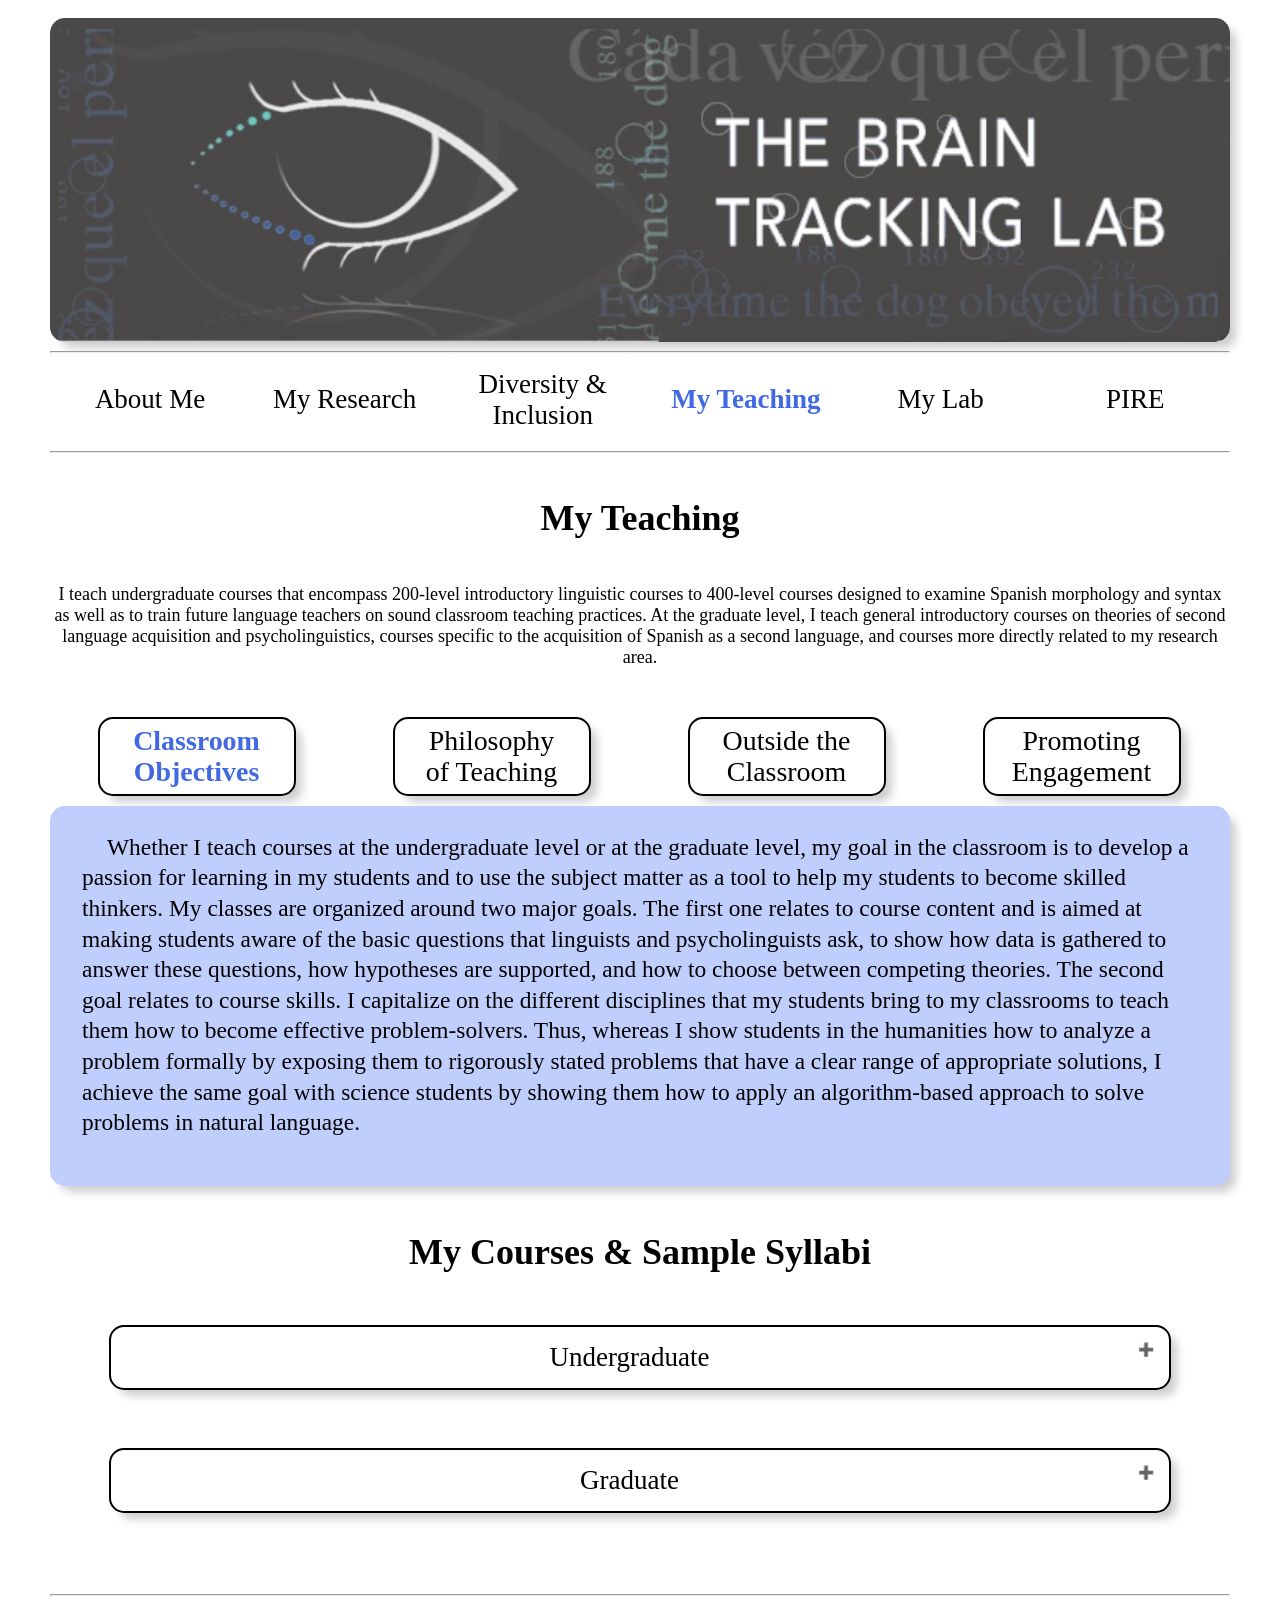
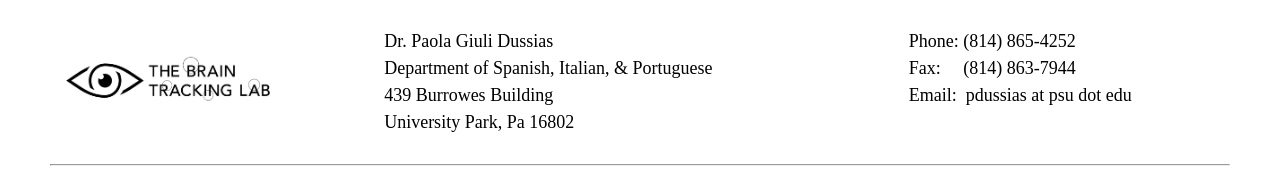
<file: MyTeaching.html>
<!DOCTYPE html>
<html>
<link href="style.css" type="text/css" rel="stylesheet">
<link rel="stylesheet" href="https://cdnjs.cloudflare.com/ajax/libs/font-awesome/4.7.0/css/font-awesome.min.css">

<head>
  <link rel="icon" href="./favicon.ico" type="image/x-icon">
  <title>The Dussias BrainTracking Lab</title>
  <meta content="width=device-width, initial-scale=1">
</head>


<header>

  <a href="./index.html"> <img class = "headerimg" alt = "the lab banner image with logo" src="./images/bLabBanner.png"/> </a>

  <hr/>
  <div class="navbar">
    <div class="dropdown">
      <button class="dropbtn ">
        <a href="./AboutMe.html">About Me</a>
      </button>
      <div class="dropdown-content">
      </div> 
    </div>
    <div class="dropdown">
      <button class="dropbtn">
        <a href="./MyResearch.html">My Research</a>
      </button>

    </div>
    <div class="dropdown">
      <button class="dropbtn">
        <a href="./Diversity.html">Diversity & Inclusion</a>
      </button>
      <div class="dropdown-content">
      </div> 
    </div>
    
    <div class="dropdown">
      <button class="dropbtn activepage">
        <a href="./MyTeaching.html">My Teaching</a>
      </button>
    </div>
    
    <div class="dropdown">
      <button class="dropbtn">
        <a href="https://dussiaslab.github.io/DussiasBrainTrackingLab/">My Lab</a>
      </button>
      <div class="dropdown-content">
        <a href="https://dussiaslab.github.io/DussiasBrainTrackingLab/Facilities.html">Facilities</a>
        <a href="https://dussiaslab.github.io/DussiasBrainTrackingLab/CurrentProjects.html">Current Projects</a>
        <a href="https://dussiaslab.github.io/DussiasBrainTrackingLab/LabMembers.html">Lab Members</a>


      </div> 
    </div>
    <div class="dropdown">
      <button class="dropbtn">
        <a href="./PIRE.html">PIRE</a>
      </button>
      <div class="dropdown-content">
      </div> 
    </div>
  </div>

<hr/>
</header>


<body>
  
<article>
<h1>My Teaching</h1>
<p id = "teachingblurb" style="text-align: center;">I teach undergraduate courses that encompass  200-level introductory linguistic courses to 400-level courses designed to examine Spanish morphology and syntax as well as to train future language teachers on sound classroom teaching practices. At the graduate level, I teach general introductory courses on theories of second language acquisition and psycholinguistics, courses specific to the acquisition of Spanish as a second language, and courses more directly related to my research area.</p>
<br>
<div class = "container" style="min-height: 400px;">
    <ul class="tab">
      <li><a class="tablinks teachingtabs active" onclick="openTab(event, 'Classroom Objectives')">Classroom Objectives</a></li>
      <li><a class="tablinks teachingtabs" onclick="openTab(event, 'Philosophy of Teaching')">Philosophy of Teaching</a></li>
      <li><a class="tablinks teachingtabs" onclick="openTab(event, 'Outside the Classroom')">Outside the Classroom</a></li>
      <li><a class="tablinks teachingtabs" onclick="openTab(event, 'Promoting Engagement')">Promoting Engagement</a></li>

    </ul>

      <div id="Classroom Objectives" class="tabcontent" style="display: block;">
        <p>Whether I teach courses at the undergraduate level or at the graduate level, my goal in the classroom is to develop a passion for learning in my students and to use the subject matter as a tool to help my students to become skilled thinkers. My classes are organized around two major goals. The first one relates to course content and is aimed at making students aware of the basic questions that linguists and psycholinguists ask, to show how data is gathered to answer these questions, how hypotheses are supported, and how to choose between competing theories. The second goal relates to course skills. I capitalize on the different disciplines that my students bring to my classrooms to teach them how to become effective problem-solvers. Thus, whereas I show students in the humanities how to analyze a problem formally by exposing them to rigorously stated problems that have a clear range of appropriate solutions, I achieve the same goal with science students by showing them how to apply an algorithm-based approach to solve problems in natural language.</p>
      </div>

      <div id="Philosophy of Teaching" class="tabcontent">
      <p>My philosophy of teaching is grounded in the belief that learning best takes place when students are engaged in the collective analysis of a problem to arrive at a mutually satisfactory solution. To enhance critical thinking, I generate tasks that encourage students to problem-solve in the context of collaborative discussions. I provide a relaxed atmosphere for students to express their ideas openly, while at the same time showing sensitivity and respect for the ideas of others.  Because I recognize that students possess different learning styles and learning abilities, I strive to provide my students with individual attention. I encourage students to visit me during office hours, and always make time to address their questions and concerns. In addition, I incorporate the use of state-of-the-art technology for the delivery of classroom materials designed to anchor the concepts introduced and discussed during our face-to-face interactions.</p>
      </div>

      <div id="Outside the Classroom" class="tabcontent">
      
      <p>My intense commitment and devotion for teaching extends outside the confines of the classroom. I have been the primary mentor of seven graduate students and fourteen undergraduate students since my arrival at Penn State. During our hourly meetings once a week, we discuss progress towards the completion of research projects, venues to present and publish research findings, and progress towards the completion of their degrees. I highlight the importance of collaboration and group learning by encouraging them talk to each other and to their peers about matters ranging from experimental design and technical aspects involved in the programming of experiments to issues concerning data analysis and interpretation. I underscore the contribution of their research findings to the field by encouraging them to submit their work for presentation at different conference venues. In 2011-2012 alone, the students in my lab and I presented eleven papers at major national and international conferences, such as the International Symposium on Bilingualism, the Linguistic Symposium on Romance Languages and the Workshop on Bilingualism.</p>
      </div>

      <div id="Promoting Engagement" class="tabcontent">

      <p>To promote the international engagement by U.S. undergraduate and graduate students to conduct research in the language science of bilingualism, in 2010 we were awarded a 5-year grant from the National Science Foundation Partnerships in International Research and Education (OISE 0968369: Bilingualism, mind, and brain: An interdisciplinary program in cognitive psychology, linguistics, and cognitive neuroscience—PI, Judith Kroll; Co-PIs, Giuli Dussias, Janet van Hell, Ping Li; PIRE). So far, we have sent 17 undergraduate students and 8 graduate students to our partner sites in Beijing (China), Bangor (Wales), Granada (Spain), Tarragona (Spain), Leipzig (Germany), Nijmegen (The Netherlands) and Lund (Sweden) to conduct research on bilingualism.  In recognition of the mentorship I provide to my graduate and undergraduate students, I received the 2012 Outstanding Faculty Adviser Award from the College of The Liberal Arts. In addition, my efforts to internationalize bilingualism research were recognized with the 2012 Penn State’s Spirit of Internationalization Award.</p>
      </div>
  </div>

<h1>My Courses & Sample Syllabi</h1>


<div class="containercollapsible" style = "height: fit-content; width: 100%;">
  <!--Main Tab Undergrad -->
    <button type="button" class="collapsible">Undergraduate </button>
    <div class="contentteaching">

      <!--Sub Tab 1 -->
      <button type="button" class="collapsible" style="text-align: left;">SPAN  083: Life with Two Languages</button>
      <div class="collapsecontent">
        <button class="downloadbtn"style="margin: 10px;">
          <i class="fa fa-download"></i>
          <a href="./assets/syllabusspan083.pdf" target="_blank">Download</a>
          </button>

        
      </div>

      <!--Sub Tab 2-->
      <button type="button" class="collapsible"style="text-align: left;">SPAN 215: Introduction to Hispanic Linguistics </button>
      <div class="collapsecontent">
        <h3>Course Description</h3>
        <p>Introduction to the fundamental components of linguistics using data from the Spanish language. SPAN 215 Introduction to Spanish Linguistics (3) Spanish 215 will introduce students to the fundamental components of linguistics (phonology, morphology, syntax, lexicon, and semantics) using data from the Spanish language. The course requires no previous knowledge of linguistics, but presupposes familiarity with Spanish at the 15 credit level or higher. The underlying purpose is to awaken students' interest in Spanish linguistics; to provide them with a foundation in the terminology and concepts necessary for studying higher level courses that are part of Spanish major and minor curricula; and to help them to decide which of the upper level classes they would be most interested in taking. Student performance in the course will be evaluated by (a) exams designed to verify their familiarity and understanding of linguistic terminology and concepts, their skill in doing phonetic transcription, and their ability to solve problems in phonology, morphology, syntax, and semantics, and (b) their preparedness and participation in classroom activities</p>  
        
        <button class="downloadbtn">
          <i class="fa fa-download"></i>
          <a href="./assets/syllabusspan215.pdf" target="_blank">Download</a>
          </button>
      </div>


      <!--Sub Tab 3-->
      <button type="button" class="collapsible"style="text-align: left;">SPAN 415: Spanish Morphology and Syntax</button>
      <div class="collapsecontent">
        <button class="downloadbtn"  style="margin: 10px;">
          <i class="fa fa-download"></i>
          <a href="./assets/syllabusspan415.pdf" target="_blank">Download</a>
          </button>
      </div>
  </div>
      
  <!--Main Tab Graduate -->
  <button type="button" class="collapsible">Graduate </button>
  <div class="contentteaching">

    <!--Sub Tab 1 -->
    <button type="button" class="collapsible" style="text-align: left;">LING 521: Proseminar in the Language Science of Bilingualism</button>
    <div class="collapsecontent">
      <h3>Course Description</h3>
      <p>This course provides a tutorial introduction to the theory and methods of the major perspectiveswithin language science that provide converging evidence on the representation and processing of two languages in bilinguals and second language learners. The disciplines to be covered include linguistics, psychology, cognitive neuroscience, and speech-language pathology. The course will be team taught by faculty with expertise in each of these disciplines. The topics to be covered include introductions to each of the component disciplines, an overview of current faculty research, and an introduction to the design and implementation of cross-disciplinary collaborative research that cuts across two or more areas. The seminar will also introduce students to translational research in order to foster the development of a cross-disciplinary science that is much broader and deeper than the traditional domains of basic and applied sciences. Where appropriate, the seminar will include selected hands-on laboratory demonstrations.</p>
      <p>The goal of this course is to provide students entering the language sciences from different disciplines an appreciation of the range of theoretical and methodological approaches to the study of bilingualism. A specific aim of the course will be to demonstrate the way in which cross-disciplinary collaboration produces a more complete understanding of the way in which bilinguals represent and process their two languages. A critical goal will be to illustrate how such an approach can be achieved without losing the depth of scholarship typical within an individual discipline and how basic research can be translated to solve real world problems (e.g., literacy among non-native English speaking children or deaf adults). A further practical goal will be to demonstrate the way in which research on bilingualism can be conducted effectively in a geographically restricted location such as central Pennsylvania.</p>   
      <button class="downloadbtn">
        <i class="fa fa-download"></i>
        <a href="./assets/syllabusling521.pdf" target="_blank">Download</a>
        </button>
    </div>

    <!--Sub Tab 2-->
    <button type="button" class="collapsible"style="text-align: left;">SPAN 522: Proseminar in Professional Issues in Language Science
      </button>
    <div class="collapsecontent">
      <h3>Course Description</h3>
      <p>There is no single path to professional development for academics in any given discipline. For students training to work across the disciplines, there are additional challenges to develop breadth without sacrificing expertise and to learn to negotiate the different cultures that have historically been associated with each of the component areas of study. This course will address issues of professional development with specific attention to the unique nature of cross-disciplinary research in the language sciences. We will discuss the writing of journal articles and grant proposals, we will attempt to demystify the grant and journal review process, talk about how to acquire skill in formal presentations at national and international conferences, how to develop collaborations here and abroad, how to seek mentoring advice yourself and how to provide mentoring advice to the students working with you. The seminar will also provide training in the responsible conduct of research in a broader range of research settings than typically encountered within disciplinary graduate programs. During the semester, other faculty and students will join us to share their special expertise on particular topics.</p>  
      
      <button class="downloadbtn">
        <i class="fa fa-download"></i>
        <a href="./assets/syllabusling522.pdf" target="_blank">Download</a>
        </button>
    </div>


    <!--Sub Tab 3-->
    <button type="button" class="collapsible"style="text-align: left;">PSY 520: Psycholinguistics</button>
    <div class="collapsecontent">
      <h3>Course Description</h3>
      <p>This is a survey course which covers core topics in adult bilingual language processing and provides direct experience with some of the most common research techniques employed by investigators to research issues related to language processing. Class meetings are divided into three parts. The first part will be devoted to the presentation of background for a new topic or subtopic. This will be done by me. During the second part, students will present papers discussing empirical research related to bilingual or monolingual sentence processing. The third part of the course provides some hands-on experimental techniques employed in the study of language processing. Students will be introduced to the software and hardware to run studies that use self-paced reading tasks and eye-movement records as tools for investigation.</p>  
      
      <button class="downloadbtn">
        <i class="fa fa-download"></i>
        <a href="./assets/syllabuspsy520.pdf" target="_blank">Download</a>
        </button>
    </div>


    <!--Sub Tab 4-->
    <button type="button" class="collapsible"style="text-align: left;">SPAN 597: Code Switching</button>
    <div class="collapsecontent">
      <h3>Course Description</h3>
      <p>This seminar will provide an in-depth examination of codeswitching, with both historical grounding and a review of contemporary codeswitching work. To begin the course, we will provide an historical overview, focusing on seminal papers in the field, so that students have an understanding of how syntactic constraint-based approaches to codeswitching arose in the literature, in large measure as a means of establishing that codeswitched language was not “a-lingual,” but rather a reflection of constraints derived from the bilingual’s two grammars. As we explore the issue of constraint-based approaches, we will also carefully examine methodological issues in these constraint-based models, focusing in particular on the limitations of the data and data collection paradigms that have constituted the basis for the theoretical claims made in the literature. In particular, we will critically evaluate a major issue in the codeswitching literature regarding the data: the debate regarding the relative value of corpus-based versus so-called competency-based data collection paradigms.</p>
      <p>Our discussion of the methodological drawbacks and consequent limitations of traditional syntactico-structural approaches to codeswitching will serve as a transition to the second half of the course. Here, will focus on more recent approaches to codeswitching from a processing perspective. This line of work began with Joshi’s work in the mid-1980s and has been extensively explored by Myers-Scotton in her 4-M model, which is both linguistically and psycholinguistically informed. We will also address work from a purely psycholinguistic perspective, which addresses issues arguably related to codeswitching (such as lexical switch tasks) from a perspective that has not been informed by linguistic theorizing. We will attempt to related psycholinguistic research of this type to more linguistically informed approaches to the complex array of issues arising in codeswitching.</p>  
      
      <button class="downloadbtn">
        <i class="fa fa-download"></i>
        <a href="./assets/syllabusspan597b.pdf" target="_blank">Download</a>
        </button>
    </div>
  </div>
</div>


</article>
<br>

<footer>
  <hr/>
  <div class = "main">
    <div class="flextable" style = "width: 20%;">
      <div class = "flexitemcenterfooter">
        <a href = "./MyLab.html" target="_blank"><img src="./images/Web_Logo-Black.jpg" class = "logo" alt="Penn State lion logo" ></a>
      </div>
    </div>
    <div class = "flextable"style = "width: 80%;">
      <div class = "flexitemleft">
        <p>Dr. Paola Giuli Dussias<br>
        Department of Spanish, Italian, & Portuguese<br>
        439 Burrowes Building<br>
        University Park, Pa 16802</p>
      </div>
      <div class = "flexitemleft" id = "contact">
        <p>Phone:&nbsp;(814) 865-4252  <br>
        Fax: &nbsp;  &nbsp; (814) 863-7944 <br>
        Email: &nbsp;pdussias at psu dot edu  </p>
      </div>
    </div>
  </div>
  <hr/>
</footer>

<br>


<script>

function openTab(evt, tabName) {
    // Declare all variables
    var k, tabcontent, tablinks;

    // Get all elements with class="tabcontent" and hide them
    tabcontent = document.getElementsByClassName("tabcontent");
    for (k = 0; k < tabcontent.length; k++) {
        tabcontent[k].style.display = "none";
    }

    // Get all elements with class="tablinks" and remove the class "active"
    tablinks = document.getElementsByClassName("tablinks");
    for (k = 0; k < tabcontent.length; k++) {
        tablinks[k].className = tablinks[k].className.replace(" active", "");
    }

    // Show the current tab, and add an "active" class to the link that opened the tab
    document.getElementById(tabName).style.display = "block";
    document.getElementById(tabName).style.display = "block";
    evt.currentTarget.className += " active";
}







  var coll = document.getElementsByClassName("collapsible");
  var i;
  
  for (i = 0; i < coll.length; i++) {
    coll[i].addEventListener("click", function() {
      this.classList.toggle("active2");
      var content = this.nextElementSibling;
      if (content.style.maxHeight){
        content.style.maxHeight = null;
      } else {
        content.style.maxHeight = "1200px";
      }
    });
  }
  </script>
</body>

<!-- <style>

@media only screen and (max-width:1100px){
  .container{
    max-width:1000px;
  }

  
  .tabcontent2, .tabcontent3, .tabcontent {
  max-height: 100px;
  }

  .tabcontent2, .tabcontent3, .tabcontent p{
    font-size: 1.1rem;
    line-height: 1.3;
    min-height: 200px;
  }

  ul.tab li .tablinks {
    font-size: 1rem;
    width: 90%;
    min-width: 120px;
    max-width: 200px;
    line-height: 1.5rem;
  }

  ul.tab li .tablinks2 {
    font-size: 1rem;
    width: 90%;
    min-width: 200px;
    line-height: 1.5rem;
  }

}


@media only screen and (max-width:900px){
  .container{
    max-width:1000px;
  }

  
  .tabcontent2, .tabcontent3, .tabcontent {
  max-height: 450px;
  min-height: 200px;
  }

  .tabcontent2, .tabcontent3, .tabcontent p{
    font-size: 1rem;
    line-height: 1.3;
    max-height: 450px;
    min-height: 200px;

  }

  ul.tab li .tablinks {
    font-size: 1rem;
    width: 90%;
    min-width: 120px;
    max-width: 150px;
    line-height: 1.3rem;
  }

  ul.tab li .tablinks2 {
    font-size: 1rem;
    width: 90%;
    min-width: 200px;
    line-height: 1.5rem;
  }
}

@media only screen and (max-width:700px){
  .container{
    max-width:1000px;
  }

  #teachingblurb{
    font-size: .75rem;
  }
  .tabcontent2, .tabcontent3, .tabcontent {
  max-height: 450px;
  min-height: 200px;
  }

  .tabcontent2, .tabcontent3, .tabcontent p{
    font-size: .9rem;
    line-height: 1;
    max-height: 450px;
    min-height: 200px;
  }

  ul.tab li .tablinks {
    font-size: .7rem;
    width: 90%;
    min-width: 100px;
    max-width: 12
    0px;
    line-height: 1.3rem;
  }

  ul.tab li .tablinks2 {
    font-size: 1rem;
    width: 90%;
    min-width: 200px;
    line-height: 1.5rem;
  }  
}

</style>
 -->

</html>
</file>
<file: style.css>
* {
  box-sizing: border-box;
}
body, html {
    margin-left: auto;
    margin-right: auto;
    max-width: 1200px;
    padding: 5px;
    height: 100%;
    font-family: "Arapey", 'Times New Roman', serif;
    font-size: 18px;
  }
/* Headers and Footers */

footer, header {
  max-width:1200px;
  width: 100%;
  background-color: white;
  z-index: 1;

}

.headerimg {
  display: block;
  border-radius: 15px;
  margin: auto;
  height: auto;
  width: 100%;
  overflow: hidden;
  box-shadow: 8px 8px 10px -2px rgba(0,0,0,0.2);

}

/* NavBar Giuli Pages*/
.navbar {
  width: 100%;
  height: 80px;
  margin: auto;
  justify-content: space-evenly;
  display:flex;
  background-repeat: no-repeat;
  background-size: cover;
  border-radius: 15px;
  align-items: center;
  align-content: center;
}
.dropbtn{
  justify-content: center; /* align horizontal */
  align-items: center; /* align vertical */
  min-height: 80px; 
  min-width: 200px;
}

.dropbtn a {
  float: left;
  font-size: 1.5rem;
  color: black;
  background-color:white;
  border: 1px solid white;
  text-align: center;
  padding: 14px 16px;
  margin: auto;
  border-radius: 15px;
  font-family: "Arapey", 'Times New Roman', serif;
  width:100%;
  text-decoration: none;
  
}

/* The dropdown container */
.dropdown {
  float: left;
  overflow: hidden;
  background-color: transparent;
  min-width: 16.5%;
  min-height: 80px;
}

/* Dropdown button */
.dropdown .dropbtn {
  background-color: transparent;
  border:none;
  width:100%;
}

/* Add a red background color to navbar links on hover */
.navbar .dropdown .dropdown-content a:hover {
color: royalblue;
font-weight: bold;
}


.navbar .dropdown .dropbtn  a:hover {
  color: royalblue;
  font-weight: bold;
  }

/* Dropdown content (hidden by default) */
.dropdown-content {
  display: none;
  position: absolute;
  background-color: transparent;
  min-width: 160px;
  z-index: 1;
  border-radius: 15px;
}


.activepage a{
  color: royalblue;
  font-weight: bold;
}

/* Links inside the dropdown */
.dropdown-content a {
  float: none;
  color: black;
  padding: 12px 16px;
  text-decoration: none;
  display: block;
  text-align: center;
  font-size: 1.3rem;
  background-color: white;
  border: 1px solid white;
  border-radius: 15px;
  min-width: 220px;
  height: 50px;

  box-shadow: 0px 8px 16px 0px rgba(0,0,0,0.2);

}
/* Show the dropdown menu on hover */
.dropdown:hover .dropdown-content {
  display: block;
}




.main {
  width: 100%;
  height: 150px;
  display:flex;
  align-items:center;
  justify-content:space-around;
}

.flextable{
  display: flex;
  justify-content:space-around;
  flex-shrink: 1;
  flex-wrap: wrap;
  max-height: 180px;
}

.flexitemleft{
  display: flex;
  max-width: 50%;
  max-height: 140px;
  justify-content:space-between;
  align-content: center;
  flex-wrap: nowrap;
  flex-shrink: 1;
  line-height: 1.5rem;
}

.flexitemcenter{
  display: flex;
  max-height: 140px;
  max-width: 100%;
  justify-items:space-around;
  align-items: center;
  flex-shrink: 1;
  flex-wrap: nowrap;
  line-height: 1.5rem;
  margin: 1px;
}
.flexitemcenter img{
  max-width: 100%;
  max-height: 140px;
}


.flexitemcenterfooter{
  display: flex;
  max-height: 140px;
  max-width: 100%;
  justify-content:space-around;
  align-items: center;
  flex-shrink: 1;
  line-height: 1.5rem;
}

.flexitemcenterfooter img{
  max-width: 100%;
  max-height: 140px;
}


.containeriframe {
  display: flex;
  margin: auto;
  width:100%;
  min-height:600px;
  align-items:center;
}

iframe {
  display: block;
  margin-left: auto;
  margin-right: auto;
  width: 80%;
  min-height: 500px;
  height:auto
}

nav{
  margin: auto;
}

/* Headings */

h1{
  text-align: center;
  padding: 15px;
  font-size: 2rem;
}

h2{
  text-align: center;
  padding: 15px;
  font-size: 1.75rem;
}

h3{
  text-align: center;
  padding: 15px;
  font-size: 1.5rem;
}

.text {
  color: rgb(0, 0, 0);
  opacity: 1;
  position: absolute;
  top: 50%;
  left: 50%;
  -webkit-transform: translate(-40%, -50%);
  -ms-transform: translate(-50%, -50%);
  transform: translate(-50%, -50%);
  white-space: wrap;
  text-align: center
}


.logo {
  max-width: 120px; 
  overflow: visible;
  display:block;
  margin-left: 0%;
  margin-right: 10%;
}



/* Table */


.headertable{
  height: auto;
  margin: auto;
  width: 90%;
}



.navtable {
  display: block;
  margin-left: auto;
  margin-right: auto;
  width: 95%;
  height: 60px;
  font-size: 25px;
  text-align: center;
}

.navtable > tbody > tr > td{
  border: 1px solid rgb(0, 0, 0);
  border-radius: 15px;
  background-color: white;
  width:16rem;
  height:3rem;
}

.navtable > tbody > tr > td:hover {
  background-color: rgba(178, 176, 179, 0.8);
  border: 1px solid rgb(0, 0, 0);
}

table{
  margin: auto;
  width:auto;
  font-size: 1rem;
}


/*Flip Boxes*/
.flip-box {
  width: 300px;
  height: 300px;
  border-radius: 50%;
  perspective: 1000px;
  display:inline-flex;
}

.flip-box-inner {
  position: relative;
  width: 16.5rem;
  height: 16.5rem;
  text-align: center;
  border-radius: 50%;
  transition: transform 0.8s 0.3s;
  transform-style: preserve-3d;
  margin: auto;
  display:inline-flex;
}

.flip-box:hover .flip-box-inner {
  transform: rotateY(180deg);
  border-radius: 50%;
  margin: auto;
  display:inline-flex;
}

.flip-box a{
  visibility: hidden;
}


.flip-box:hover a{
  visibility: visible;
}
.contentbox{
  font-size: 1rem;
  line-height: 1.5rem;
}

.flip-box-front, .flip-box-back {
  position: absolute;
  width: 100%;
  height: 100%;
  -webkit-backface-visibility: hidden;
  backface-visibility: hidden;
  border-radius: 50%;
  margin: auto;
  display:inline-flex;
  box-shadow: 5px 5px 10px -2px rgba(0,0,0,0.2);


}

.flip-box-front {
  margin: auto;
  display:inline-flex;
}

.flip-box-back {
  background-color: rgb(179, 133, 197);
  color: rgb(0, 0, 0);
  transform: rotateY(180deg);
  border-radius: 50%;
  white-space: wrap;
  text-align: center;
  margin: auto;
  display:inline-flex;
  z-index: 10;
}

.navpic{
  border-radius: 50%;
  width: 16.5rem;
  height: 16.5rem;
  opacity: 1;
  margin: auto;
  display:inline-flex;
  box-shadow: 8px 8px 10px -2px rgba(0,0,0,0.2);

}

.hero{
  position: absolute;
  top: 80%;
  left: 50%;
  transform: translate(-50%, -50%);
  color:rgb(255, 255, 255);
  background-image: radial-gradient(ellipse, rgb(0, 0, 0), rgb(0, 0, 0),rgb(0, 0, 0), rgba(0, 0, 0, 0.5),rgba(255, 255, 255, 0.0),rgba(255, 255, 255, 0.0),rgba(255, 255, 255, 0.0));
  padding:15px;
  border-radius: 50px;
  font-weight: bold;
  font-size: 1.2rem;
  margin: auto;
  display:inline-flex;
  text-align: center;
}



/* Slideshows*/

.w3-image{max-width:100%;height:auto}img{vertical-align:middle}a{color:inherit}
.w3-container:after,.w3-container:before,.w3-panel:after,.w3-panel:before,.w3-row:after,.w3-row:before,.w3-row-padding:after,.w3-row-padding:before,
.w3-content,.w3-auto{margin-left:auto;margin-right:auto}.w3-content{max-width:1920px}.w3-auto{max-width: width 1920px;}

.mySlides{
  width: 85%;
  display: block;
  margin-left: auto;
  margin-right: auto;
  border-radius: 15px;
}


/*NavBox Section*/

.container {
  display: block;
  margin: auto;
  width:100%;
  min-height:800px;
  justify-content: center;
  justify-items: center;
}

.spacer {
  max-width: 1200px;
  margin: auto;
}

.main {
    width:100%;
  }

.cards {
  display:inline-flex;
  flex-wrap:wrap;
  justify-content:space-around;
  width:100%;
  margin:auto;
  background-size:cover;
  z-index: 0;
}

.cardsresearch {
  display:inline-flex;
  flex-wrap:wrap;
  justify-content:space-around;
  width:100%;
  margin:auto;
  background-image: url("./images/Triangle.png");
  background-size:cover;
  border-radius: 15px;
  z-index: 0;
}

.row {
  display:inline-flex;
  flex-direction:row;
  justify-content:space-around;
  align-items: center;
  margin:0px;
  width:90%;
  height:auto;
}

.flexitem{
  background-color: transparent;
  display:inline-flex;
}




#navbox {
  padding: 20px;
  background-color: transparent;
  margin: 10px;
  text-align: center;
}




/*Facilities  Page*/
.webelement{
  max-width: 400px;
}

#webcenter .webelement h1, h4{
  text-align: center;
}
#webcenter .webelement h1{
 font-size: 2rem;
}

.webpic{
  border-radius: 50%;
  width: 12.5rem;
  height: 12.5rem;
  margin: auto;
  display:inline-flex;
  opacity: 1;
  background-color: white;

}
.webpiccontainer{
  width: 12.5rem;
  height: 12.5rem;
  margin: auto;
  display:inline-flex;
  background-color: trans;
  border-radius: 15px;

}

.webpicsquare{
  border-radius: 30px;
  width: 12.5rem;
  height: 12.5rem;
  margin: auto;
  display:inline-flex;
  border: 10px solid transparent;
  opacity: .5;
}

.webelement .hero{
  position: relative;
  top:35%;
  left:-50%;
  font-weight: bold;
  font-size: 1.5rem;
  margin: auto;
  display:inline-flex;
  text-align: center;
  color:rgb(255, 255, 255);
  background-image: radial-gradient(ellipse, rgb(0, 0, 0), rgb(0, 0, 0),rgb(0, 0, 0), rgba(0, 0, 0, 0.5),rgba(255, 255, 255, 0.0),rgba(255, 255, 255, 0.0),rgba(255, 255, 255, 0.0));
  padding:15px;

}




.webelement .webpic:hover {
  border: 10px solid blue;
  transition:all 500ms ease-out 250ms;
}

.webelementblank .webpic:hover {
  border: 10px solid transparent;
}

.webelement .facility-container {
  position:fixed;
  z-index: 10;
  top:50%;
  left: 50%;
  margin-top: -300px;
  margin-left: -300px;
  visibility: hidden;
  box-sizing: border-box;
  max-width: 600px;
  max-height: 600px;
  overflow: auto;
  padding: 0.5rem 4rem 2rem 4rem;
  background-color: #ffffff;
  box-shadow: 0 0 64px 0 rgba(0, 0, 0, 0.2);
  opacity: 0;
  font-size: 1.5rem;
  transition:all 500ms ease-out 250ms;
  border-radius: 15px;

}

.webelement:hover .facility-container {
  visibility: visible;
  opacity: 1;
}

.facility-container h4 {
  font-size: 1.5rem;
  font-weight: bold;
  color: #66a1ff;
}

.facility-container .information {
  display: block;
  line-height: 1.5rem;
  color: #9b9b9b;
  font-size: 1.2rem;
  margin: auto;
}


.facility-container-img{
  display:flex;
  border-radius: 15px;
  width: 70%;
  margin:auto;
}

.facility-container-img-inline{
  display:inline-flex !important;
  border-radius: 15px;
  width: 45% !important;
  padding: 5px !important;
  margin-top:20px;
  justify-items: space-around;
}


.definable .word {
  color: #639eff;
  display: inline;
  line-height: 1.5rem;
  font-size: 1.2rem;
  margin: auto;
}

.definable .word:hover {
  color: #306acc;
}

.definable .definition-container {
  position: fixed;
  z-index: 10;
  top: -100%;
  left: 0;
  box-sizing: border-box;
  width: 30%;
  padding: 0.5rem 4rem 2rem 4rem;
  background-color: #ffffff;
  box-shadow: 0 0 64px 0 rgba(0, 0, 0, 0.2);
  opacity: 0;
  font-size: 1.5rem;
  border-radius: 15px;
  transition:all 1s ease-out 250ms;
}

.definable:hover .definition-container {
  top: 0;
  opacity: 1;
}

.definition-container h4 {
  font-size: 1.5rem;
  font-weight: bold;
  line-height: 1.5;
  color: #66a1ff;
}

.definition-container .information {
  display: block;
  line-height: 1;
  color: #9b9b9b;
}

.definition-container .definitions {
  list-style: inside decimal;
  line-height: 1.7;
  color: #4a4a4a;
  font-size: 1rem;
}


.container{
  max-width:1200px;
}

.containercollage {
  width: 100%;
  height: 600px;
  background-color: white;
  display: grid;
  grid-template-areas: "largetop largetop largetop smalltop1" 
                       "largetop largetop largetop smalltop2" 
                       "smallbottom1 smallbottom2 smallbottom3 smallbottom4";
}

.photo-1 {
  grid-area: largetop;
}

.photo-2 {
  grid-area: smallbottom1;
}

.photo-3 {
  grid-area: smallbottom2;
}

.photo-4 {
  grid-area: smalltop1;
}

.photo-5 {
  grid-area: smalltop2;
}

.photo-6 {
  grid-area: smallbottom3;
}
.photo-7 {
  grid-area: smallbottom4;
}

.photo {
  background-color: white;
  padding: 15px;
}

.large {
  width: 100%;
  max-height: 400px;
}

.small {
  width: 100%;
  max-height: 200px;
}
.large img{
  width: 100%;
  max-height: 400px;
  border-radius: 15px;
}

.small img{
  width: 100%;
  max-height: 150px;
  border-radius: 15px;
}



.noflip-box {
  background-image: radial-gradient(rgb(255, 255, 255), rgb(77, 76, 76), rgb(0, 0, 0));
  color: rgba(255, 255, 255, 0);
  margin: auto;
  display:inline-flex;
  border-radius: 50%;
}


.containermember1 {
  width: 100%;
  min-height:500px;
  height: auto;
  background-color: white;
  border: 2px solid black;
  border-radius: 15px;
  padding: 10px;
  display: grid;
  grid-template-areas: "largetop largetop  smalltop1" 
                        "largetop largetop  smalltop1" 
                       "largetop  largetop smallbottom2"
                       "largetop  largetop smallbottom2" ;
}
.containermember2 {
  width: 100%;
  min-height:300px;
  background-color: white;
  border: 2px solid black;
  border-radius: 15px;
  padding: 10px;
  display: grid;
  grid-template-areas: "smalltop1 largetop largetop" 
                        "smalltop1 largetop largetop" 
                       "smallbottom2 largetop largetop" 
                       "smallbottom2 largetop largetop";
}

.containermember3 {
  width: 100%;
  min-height:500px;
  background-color: white;
  border: 2px solid black;
  border-radius: 15px;
  padding: 5px;
  display: grid;
  grid-template-areas: "smalltop1 largetop " 
                       "smallbottom2 smallbottom2";
}

.Pic-1 {
  grid-area: largetop;
  margin: auto;
  visibility: visible;
}

.contactinfo {
  grid-area: smalltop1;
}

.contactinfo h3, h4{
  text-align: center;
  padding: 0px;
}

.memberinfo {
  grid-area: smallbottom2;
  width:100%;
  max-width: 100%;
  padding:10px;
}

.memberpic img{
  min-width: 250px;
  min-height: 250px;
  max-width: 300px;
  border-radius: 15px;
  padding: 5px;
  height: auto;
  visibility: visible;
}

.memberpic_ug img{
  width: 100%;
  height: auto;
  min-width: 180px;
  max-width:200px;
  min-height: 180px;
  border-radius: 15px;
  padding: 5px;
  box-shadow: 0px 8px 10px 0px #b1aeae;
  align-items: center;
  visibility: visible;

}

.info {
  width: 100%;
  height: auto;
  text-align: center;
  min-width: 100px;
}


/*Interview  Page*/

/*Photo collage*/
.containercollageGiuli {
  width: 100%;
  max-height: 600px;
  background-color: white;
  display: grid;
    grid-template-areas: "largetopg  smalltop1g smalltop2g" 
                         "largetopg  mid1g mid2g" 
                         "largetopg  mid1g smallbottom4g";
  }

.photo-10 {
  grid-area: largetopg;
}

.photo-11 {
  grid-area: smalltop1g;
}

.photo-12 {
  grid-area: smalltop2g;
}
.photo-13 {
  grid-area: mid1g;
}

.photo-14 {
  grid-area: mid2g;
}

.photo-15 {
  grid-area: smallbottom2g;
}

.photo-16 {
  grid-area: smallbottom3g;
}
.photo-17 {
  grid-area: smallbottom4g;
}

.photo {
  background-color: white;
  padding: 15px;
  visibility: visible;
}

.largeG {
  width: 100%;
  max-height: 600px;
}
.largeG img{
  width: 100%;
  max-height: 600px;
  border-radius: 15px;
}

.mid {
  width: 100%;
  max-height: 400px;
}
.mid img{
  width: 100%;
  max-height: 400px;
  border-radius: 15px;
}

.smallmid {
  width: 100%;
  max-height: 180px;
}

.smallmid img{
  width: 100%;
  max-height: 180px;
  border-radius: 15px;
}
.smalltop {
  width: 100%;
  max-height: 150px;
}

.smalltop img{
  width: 100%;
  max-height: 150px;
  border-radius: 15px;
}


/* Style the button that is used to open and close the collapsible content */

.containercollapsible {
  display: flex;
  flex-direction: column;
  margin: auto;
  align-items: center;
  width:100%;
}

.collapsible {
  color: black;
  background-color: white;
  cursor:pointer;
  padding: 15px;
  width: 90%;
  border: 2px solid black;
  border-radius: 15px;
  text-align: center;
  outline: none;
  font-size: 1.5rem;
  font-family: "Arapey", 'Times New Roman', serif;
  box-shadow: 8px 8px 10px -2px rgba(0,0,0,0.2);
  margin: 7px;

}

.collapsible:after {
  content: '\02795'; /* Unicode character for "plus" sign (+) */
  font-size: 13px;
  color: white;
  float: right;
  margin-left: 5px;
}

.active2:after {
  content: "\2796"; /* Unicode character for "minus" sign (-) */
}

/* Add a background color to the button if it is clicked on (add the .active class with JS), and when you move the mouse over it (hover) */
.active2, .collapsible:hover {
  color: rgb(65, 105, 225);
  font-weight: bold;
}

/* Style the collapsible content. Note: hidden by default */
.collapsecontent {
  padding: 0 18px;
  margin: 10px 0px  30px 0px;
  width: 90%;
  max-height: 0;
  overflow: hidden;
  transition: max-height 0.2s ease-out;
  background-color: rgb(191, 206, 252);
  border-radius: 15px;
  font-size: 1.2rem;
  font-family: "Arapey", 'Times New Roman', serif;
  box-shadow: 8px 8px 10px -2px rgba(0,0,0,0.2);
}
.contentteaching {
  padding       : 0px 30px ; 
  margin: 10px 0px  30px 0px;
  width: 90%;
  max-height: 0;
  overflow: hidden;
  transition: max-height 0.2s ease-out;
  background-color: white;
  border-radius: 15px;
  font-size: 1rem;
  font-family: "Arapey", 'Times New Roman', serif;
  border: 2px solid transparent;
  align-items: left;
}

.collapsecontent p{
    text-indent:10px;
}


.contentbox {
  padding: 0 18px;
  margin: auto;
  width: 90%;
  overflow: hidden;
  background-color: rgb(191, 206, 252);
  border-radius: 15px;
  font-size: 1.5rem;
  line-height: 1.7rem;
  font-family: "Arapey", 'Times New Roman', serif;
  box-shadow: 8px 8px 10px -2px rgba(0,0,0,0.2);
}
.contentbox p{
  text-indent:25px;
}


/* Style  download buttons */
.downloadbtn {
  background-color: DodgerBlue;
  border: none;
  color: white;
  border-radius: 15px;
  padding: 12px 30px;
  cursor: pointer;
  font-family: "Arapey", 'Times New Roman', serif;
  font-size: 20px;
}

/* Darker background on mouse-over */
.downloadbtn:hover {
  background-color: RoyalBlue;
}


/* Style the list */
ul.tab {
  list-style-type: none;
  margin: 0;
  padding: 0;
  overflow: hidden;
  display: flex;
  width: 100%;
  justify-content: space-around;
  justify-items: space-around;
  align-content: center;
  align-items: center;
}

/* Float the list items side by side */
ul.tab li {
  float: left;
  background-color: transparent;
}


/* Style the links inside the list items */
ul.tab li a {
  display: inline-block;
  text-align: center;
  transition: 0s;
  cursor: pointer;
  padding : 0.25em 0.75em;
  background-color: rgb(255, 255, 255);
  border-radius: 15px;
  width: 90%;
  min-width: 100px;
  font-family: "Arapey", 'Times New Roman', serif;
  box-shadow: 8px 8px 10px -2px rgba(0,0,0,0.2);
  margin: 10px;
  justify-content: right;
  border: 2px solid black;
}

.researchinteresttabs{
  max-width: 500px;
  font-size: 1.55rem;
  line-height: 1.7rem;
}
.teachingtabs{
  max-width: 200px;
  font-size: 1.55rem;
  line-height: 1.7rem;
}

.tablinks2{
  max-width: 500px;
  font-size: 1.5rem;
}

/* Change background color of links on hover */
ul.tab li a:hover {
  color: royalblue;
  font-weight: bold;
  border: 2px solid royalblue;
}

/* Create an active/current tablink class */
ul.tab li .a:focus, .active {
  color: royalblue;
  font-weight: bold;
  border: 2px solid royalblue;
}

/* Style the tab content */
.tabcontent {
  display: none;
  padding       : 0px 30px ; 
  background-color: rgb(191, 206, 252);
  border-radius: 15px;
  border: 2px solid transparent;
  width: 100%;
  min-height: 380px;
  font-size: 1.3rem;
  line-height: 1.7rem;
  font-family: "Arapey", 'Times New Roman', serif;
  box-shadow: 8px 8px 10px -2px rgba(0,0,0,0.2);
}

.tabcontent p{
  text-indent:25px;
}

.tabcontent2, .tabcontent3, .tabcontent {
  display: none;
  padding       : 0px 30px ; 
  background-color: rgb(191, 206, 252);
  border-radius: 15px;
  border: 2px solid transparent;
  width: 100%;
  min-height: 380px;
  font-size: 1.3rem;
  line-height: 1.7rem;
  font-family: "Arapey", 'Times New Roman', serif;
  box-shadow: 8px 8px 10px -2px rgba(0,0,0,0.2);
}
.tabcontent2 p{
  text-indent:25px;
}






@media only screen and (max-width:1200px){

  .navbar a {
    font-size: 1.2rem;
  }

  .dropbtn a {
    font-size: 1.2rem;
  }

  .dropdown-content a {
    font-size: 1rem;
    min-width: 150px;
  }

  .memberpic_ug img{
    min-width: 100px;
    min-height: 100px;
  }

  .dropbtn{
    min-width: 100px;


  }
  
}

@media only screen and (max-width:1100px){
  .container{
    max-width:1000px;
  }

  .tabcontent2, .tabcontent3, .tabcontent p{
    font-size: 1.3rem;
    line-height: 1.3;
    min-height: 200px;
  }

  .researchinteresttabs{
    max-width: 400px;
    font-size: 1rem;
    line-height: 1.5rem;
  
  }
  .teachingtabs{
    max-width: 250px;
    font-size: 1.3rem;
    line-height: 1.5rem;
  }

  ul.tab li .tablinks2 {
    font-size: 1rem;
    width: 90%;
    min-width: 200px;
    line-height: 1.5rem;
  }
}



@media only screen and (max-width:900px){

  .navpic{
    border-radius: 50%;
    width: 13rem;
    height: 13rem;
    margin: auto;
    display:inline-flex;
  }

  .flip-box {
    width: 13rem;
    height: 13rem;
    border-radius: 50%;
    perspective: 1000px;
    display:inline-flex;
  }
  
  .flip-box-inner {
    position: relative;
    width: 13rem;
    height: 13rem;
    text-align: center;
    border-radius: 50%;
    transition: transform 0.8s;
    transform-style: preserve-3d;
    margin: auto;
    display:inline-flex;
  
  }
  .text{
    font-size: .75rem;
  }

  .flexitemleft{
    line-height: 1rem;
    font-size: .75rem;
  }

  
  .flexitemcenterfooter img{
    src: "./images/eye.png";
  }


  .webelement{
    max-width: 300px;
  }
  
  .container{
    max-width:850px;
  }
  .webpic{
    width: 14.5rem;
    height: 14.5rem;
  }
  
  .webelement .hero{
    top:35%;
    left:-50%;
    font-size: 1.5rem;
  }
  
  
  .webpiccontainer{
    width: 14.5rem;
    height: 14.5rem;
  }

  .webelement .facility-container {
    max-width: 400px;
    margin-top: -200px;
    margin-left:-200px;
  }

  .facility-container h4 {
    font-size: 1rem;
  }
  
  .facility-container .information {
    line-height: 1.5rem;
    font-size: .75rem;
  }

   h1{
    font-size: 1.3rem !important; 
  }
  h4{
    font-size: .75rem !important; 
  }

  .definable .definition-container {
    width: 40%;
    padding: 0rem 0rem 0rem 0rem;
    font-size: 1rem;
  }

  .definition-container h4 {
    font-size: 1.2rem;
    line-height: 1.2;
  }
  
  .definition-container .information {
    padding:1px;
  }
  
  .definition-container .definitions {
    font-size: 1rem;
  }

  .definable .word {
    font-size: .75rem;
  }

  .hero{
      font-size: 1rem;
  }


  .dropbtn{
    min-width: 80px;
  }
  .navbar a {
    font-size: .8rem;
  }

  .dropbtn a {
    font-size: .8rem;
  }

  .dropdown-content a {
    font-size: .8rem;
  }

  ul.tab li .tablinks2 {
    font-size: 1rem;
    width: 90%;
    min-width: 180px;
    line-height: 1.5rem;
  }
  .contentbox{
    font-size: .7rem;
    line-height: 1rem;
  }

  .collapsecontent {
    font-size: .8rem;
  }
  .collapsible{
    font-size: 1rem;

  }

  h3{
    font-size: 1rem;
  }

  .memberpic img{
    min-width: 100px;
    min-height: 100px;
    max-width: 150px;
  }

  .contactinfo p{
    font-size: .75rem;
  }
  .memberinfo{
    max-width: 80%;
  }
  .memberinfo p{
    font-size: .7rem;
  }

  
  .container{
    max-width:800px;
  }

  .tabcontent2, .tabcontent3, .tabcontent p{
    font-size: 1.3rem;
    line-height: 1;
    min-height: 150px;
  }

  .researchinteresttabs{
    max-width: 400px;
    font-size: 1rem;
    line-height: 1.5rem;
  
  }
  .teachingtabs{
    max-width: 200px;
    font-size: 1rem;
    line-height: 1rem;
  }

  ul.tab li .tablinks2 {
    font-size: 1rem;
    width: 90%;
    min-width: 200px;
    line-height: 1.5rem;
  }
  .tablinks2{
    max-width: 300px;
    font-size: 1.2rem;
  }
}





@media only screen and (max-width:700px){

  .navpic{
    border-radius: 50%;
    width: 8rem;
    height: 8rem;
    margin: auto;
    display:inline-flex;
  }
  .container{
    max-width:650px;
  }
  .flip-box {
    width: 8rem;
    height: 8rem;
    border-radius: 50%;
    perspective: 1000px;
    display:inline-flex;
  }
  
  .flip-box-inner {
    position: relative;
    width: 8rem;
    height: 8rem;
    text-align: center;
    border-radius: 50%;
    transition: transform 0.8s;
    transform-style: preserve-3d;
    margin: auto;
    display:inline-flex;
  
  }
  .text{
    font-size: .5rem;
  }
  

  .webpic{
    width: 10.5rem;
    height: 10.5rem;
  }
  
  .webelement .hero{
    top:35%;
    left:-50%;
    font-size: 1rem;
  }
  
  
  .webpiccontainer{
    width: 10.5rem;
    height: 10.5rem;
  }

  .webelement .facility-container {
    max-width: 400px;
    max-height: 400px;
  }

  ul.tab li .tablinks2 {
    font-size: 1rem;
    width: 90%;
    min-width: 120px;
    line-height: 1.5rem;
  }

  .hero{
    padding:10px;
    font-size: .70rem;
  }

    
  .memberpic_ug img{
    visibility: hidden;
    box-shadow: none;
    }
  
    .memberpic_ug .photo{
        background-color: transparent;
        padding: 0px;
        visibility: hidden;
      }
    
      .containermember3 {
        background-color: transparent;
  }
  .Pic-1{
    visibility: hidden;
  
  }

  .container{
    max-width:600px;
  }

  .tabcontent2, .tabcontent3, .tabcontent p{
    font-size: 1.2rem;
    line-height: 1;
    min-height: 150px;
  }

  .researchinteresttabs{
    max-width: 200px;
    font-size: 1.5rem;
    line-height: 1.2rem;
  
  }
  .teachingblurb{
    font-size: 1.5rem;
  }

  .teachingtabs{
    max-width: 150px;
    font-size: .75rem;
    line-height: 1rem;
    font-weight: bold;
  }

  .tablinks2{
    max-width: 300px;
    font-size: 1.2rem;
  }

}

@media only screen and (max-width:500px){

  .container{
    max-width:500px;
  }


  .researchinteresttabs{
    max-width: 150px;
    font-size: 1rem;
    line-height: 1rem;
  
  }
  .teachingblurb{
    font-size: 1.3rem;
  }

  .teachingtabs{
    max-width: 70px;
    font-size: .70rem;
    line-height: .7rem;
    font-weight: bold;
  }

  .tablinks2{
    max-width: 200px;
    font-size: 1rem;
  }

}
</file>
